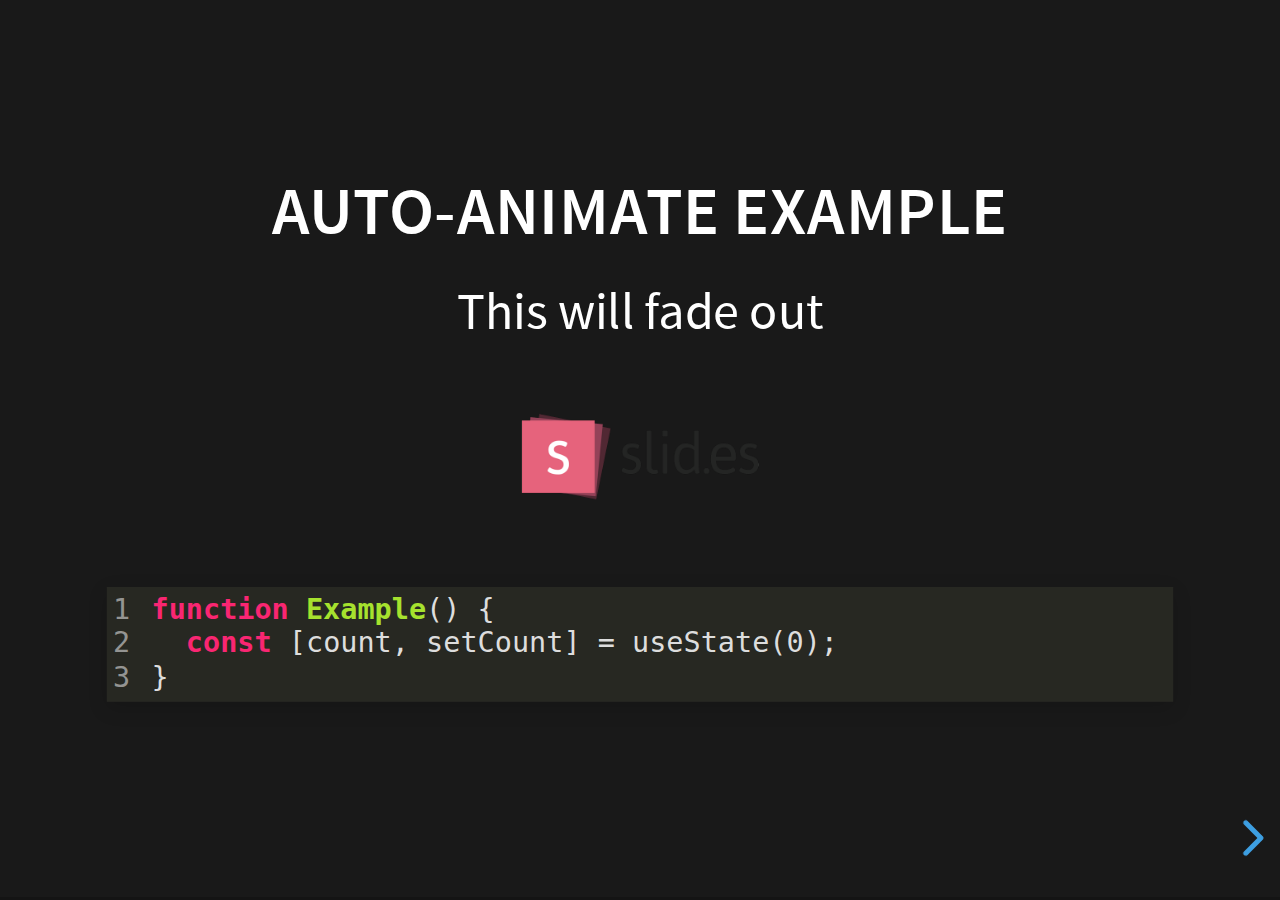
<file: examples/auto-animate.html>
<!doctype html>
<html lang="en">

	<head>
		<meta charset="utf-8">

		<title>reveal.js - Auto Animate</title>

		<meta name="viewport" content="width=device-width, initial-scale=1.0, maximum-scale=1.0, user-scalable=no">

		<link rel="stylesheet" href="../dist/reveal.css">
		<link rel="stylesheet" href="../dist/theme/black.css" id="theme">
		<link rel="stylesheet" href="../plugin/highlight/monokai.css">
	</head>

	<body>

		<div class="reveal">

			<div class="slides">
				<section data-auto-animate data-auto-animate-unmatched="fade">
					<h3>Auto-Animate Example</h3>
					<p>This will fade out</p>
					<img src="assets/image1.png" style="height: 100px;">
					<pre data-id="code"><code data-line-numbers class="hljs" data-trim>
						function Example() {
						  const [count, setCount] = useState(0);
						}
					</code></pre>
				</section>
				<section data-auto-animate data-auto-animate-unmatched="fade">
					<h3>Auto-Animate Example</h3>
					<p style="opacity: 0.2; margin-top: 100px;">This will fade out</p>
					<p>This element is unmatched</p>
					<img src="assets/image1.png" style="height: 150px;">
					<pre data-id="code"><code data-line-numbers class="hljs" data-trim>
						function Example() {
						  New line!
						  const [count, setCount] = useState(0);
						}
					</code></pre>
				</section>

				<section data-auto-animate>
					<p data-id="text-props" style="background: #555; line-height: 1em; letter-spacing: 0em;">Line Height & Letter Spacing</p>
				</section>
				<section data-auto-animate>
					<p data-id="text-props" style="background: #555; line-height: 3em; letter-spacing: 0.2em;">Line Height & Letter Spacing</p>
				</section>

				<section>
					<section data-auto-animate>
						<pre data-id="code"><code data-line-numbers class="hljs" data-trim>
							import React, { useState } from 'react';

							function Example() {
							  const [count, setCount] = useState(0);

							  return (
							    ...
							  );
							}
						</code></pre>
					</section>
					<section data-auto-animate>
						<pre data-id="code"><code data-line-numbers class="hljs" data-trim>
							function Example() {
							  const [count, setCount] = useState(0);

							  return (
							    &lt;div&gt;
							      &lt;p&gt;You clicked {count} times&lt;/p&gt;
							      &lt;button onClick={() =&gt; setCount(count + 1)}&gt;
							        Click me
							      &lt;/button&gt;
							    &lt;/div&gt;
							  );
							}
						</code></pre>
					</section>
					<section data-auto-animate>
						<pre data-id="code"><code data-line-numbers class="hljs" data-trim>
							function Example() {
							  // A comment!
							  const [count, setCount] = useState(0);

							  return (
							    &lt;div&gt;
							      &lt;p&gt;You clicked {count} times&lt;/p&gt;
							      &lt;button onClick={() =&gt; setCount(count + 1)}&gt;
							        Click me
							      &lt;/button&gt;
							    &lt;/div&gt;
							  );
							}
						</code></pre>
					</section>
				</section>

				<section>
					<section data-auto-animate>
						<h3>Swapping list items</h3>
						<ul>
							<li>One</li>
							<li>Two</li>
							<li>Three</li>
						</ul>
					</section>
					<section data-auto-animate>
						<h3>Swapping list items</h3>
						<ul>
							<li>Two</li>
							<li>One</li>
							<li>Three</li>
						</ul>
					</section>
					<section data-auto-animate>
						<h3>Swapping list items</h3>
						<ul>
							<li>Two</li>
							<li>Three</li>
							<li>One</li>
						</ul>
					</section>
				</section>

				<section data-auto-animate style="height: 600px">
					<h3 style="opacity: 0.3; font-size: 18px;">SLIDE 1</h3>
					<h2 data-id="title" style="margin-top: 260px;">Animate Anything</h2>
					<div data-id="1" style="background: white; position: absolute; top: 150px; left: 16%; width: 60px; height: 60px;"></div>
					<div data-id="2" style="background: white; position: absolute; top: 150px; left: 36%; width: 60px; height: 60px;"></div>
					<div data-id="3" style="background: white; position: absolute; top: 150px; left: 56%; width: 60px; height: 60px;"></div>
					<div data-id="4" style="background: white; position: absolute; top: 150px; left: 76%; width: 60px; height: 60px;"></div>
				</section>
				<section data-auto-animate style="height: 600px">
					<h3 style="opacity: 0.3; font-size: 18px;">SLIDE 2</h3>
					<h2 data-id="title" style="margin-top: 500px">With Auto Animate</h2>
					<div data-id="1" style="background: cyan; position: absolute; bottom: 190px; left: 16%; width: 60px; height: 60px;"></div>
					<div data-id="2" style="background: magenta; position: absolute; bottom: 190px; left: 36%; width: 60px; height: 160px;"></div>
					<div data-id="3" style="background: yellow; position: absolute; bottom: 190px; left: 56%; width: 60px; height: 260px;"></div>
					<div data-id="4" style="background: red; position: absolute; bottom: 190px; left: 76%; width: 60px; height: 360px;"></div>
				</section>
				<section data-auto-animate style="height: 600px">
					<h3 style="opacity: 0.3; font-size: 18px;">SLIDE 3</h3>
					<h2 data-id="title" style="margin-top: 500px; opacity: 0;">With Auto Animate</h2>
					<div data-id="1" style="background: cyan; position: absolute; top: 50%; left: 50%; width: 400px; height: 400px; margin: -200px 0 0 -200px; border-radius: 400px;"></div>
					<div data-id="2" style="background: magenta; position: absolute; top: 50%; left: 50%; width: 300px; height: 300px; margin: -150px 0 0 -150px; border-radius: 400px;"></div>
					<div data-id="3" style="background: yellow; position: absolute; top: 50%; left: 50%; width: 200px; height: 200px; margin: -100px 0 0 -100px; border-radius: 400px;"></div>
					<div data-id="4" style="background: red; position: absolute; top: 50%; left: 50%; width: 100px; height: 100px; margin: -50px 0 0 -50px; border-radius: 400px;"></div>
				</section>
				<section data-auto-animate style="height: 600px">
					<h3 style="opacity: 0.3; font-size: 18px;">SLIDE 3</h3>
					<h2 data-id="title" style="margin-top: 500px; opacity: 0;">With Auto Animate</h2>
					<div data-id="1" style="background: red; position: absolute; top: 250px; left: 16%; width: 60px; height: 60px;"></div>
					<div data-id="2" style="background: yellow; position: absolute; top: 250px; left: 36%; width: 60px; height: 60px;"></div>
					<div data-id="3" style="background: magenta; position: absolute; top: 250px; left: 56%; width: 60px; height: 60px;"></div>
					<div data-id="4" style="background: cyan; position: absolute; top: 250px; left: 76%; width: 60px; height: 60px;"></div>
				</section>

				<section data-auto-animate data-auto-animate-id="a">
					<h2>data-auto-animate-id="a"</h2>
					<h3>A1</h3>
				</section>
				<section data-auto-animate data-auto-animate-id="a">
					<h2>data-auto-animate-id="a"</h2>
					<h3>A1</h3>
					<h3>A2</h3>
				</section>
				<section data-auto-animate data-auto-animate-id="b">
					<h2>data-auto-animate-id="b"</h2>
					<h3>B1</h3>
				</section>
				<section data-auto-animate data-auto-animate-id="b">
					<h2>data-auto-animate-id="b"</h2>
					<h3>B1</h3>
					<h3>B2</h3>
				</section>

				<section>
					<section id="stacked-slide-1" data-auto-animate>
						<a href="#/stacked-slide-1">Slide 1</a><br>
						<a href="#/stacked-slide-2">Slide 2</a><br>
						<a href="#/stacked-slide-3">Slide 3</a><br>
						<a href="#/stacked-slide-4">Slide 4</a><br>
						<div data-id="anim" style="background: indigo; padding: 8px; width: 50px; height: 50px; position: absolute; left: 0px;">A</div>
					</section>
					<section id="stacked-slide-2" data-auto-animate>
						<a href="#/stacked-slide-1">Slide 1</a><br>
						<a href="#/stacked-slide-2">Slide 2</a><br>
						<a href="#/stacked-slide-3">Slide 3</a><br>
						<a href="#/stacked-slide-4">Slide 4</a><br>
						<div data-id="anim" style="background: indigo; padding: 8px; width: 50px; height: 50px; position: absolute; left: 25%;">A</div>
					</section>
					<section id="stacked-slide-3" data-auto-animate>
						<a href="#/stacked-slide-1">Slide 1</a><br>
						<a href="#/stacked-slide-2">Slide 2</a><br>
						<a href="#/stacked-slide-3">Slide 3</a><br>
						<a href="#/stacked-slide-4">Slide 4</a><br>
						<div data-id="anim" style="background: indigo; padding: 8px; width: 50px; height: 50px; position: absolute; left: 50%;">A</div>
					</section>
					<section id="stacked-slide-4" data-auto-animate>
						<a href="#/stacked-slide-1">Slide 1</a><br>
						<a href="#/stacked-slide-2">Slide 2</a><br>
						<a href="#/stacked-slide-3">Slide 3</a><br>
						<a href="#/stacked-slide-4">Slide 4</a><br>
						<div data-id="anim" style="background: indigo; padding: 8px; width: 50px; height: 50px; position: absolute; left: 75%;">A</div>
					</section>
				</section>

			</div>

		</div>

		<script src="../dist/reveal.js"></script>
		<script src="../plugin/highlight/highlight.js"></script>
		<script>
			Reveal.initialize({
				center: true,
				hash: true,
				plugins: [ RevealHighlight ]
			});
		</script>

	</body>
</html>
</file>
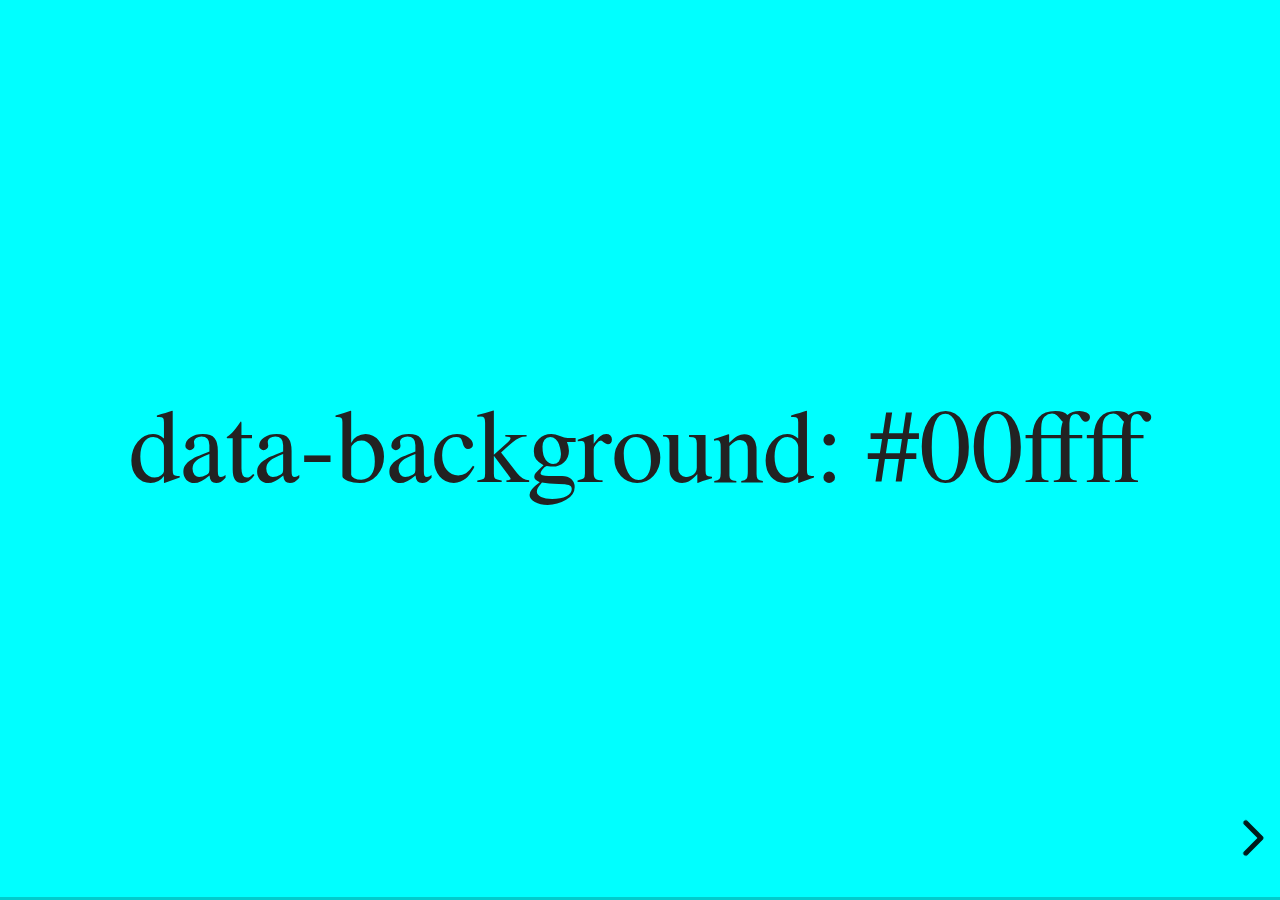
<file: examples/backgrounds.html>
<!doctype html>
<html lang="en">

	<head>
		<meta charset="utf-8">

		<title>reveal.js - Slide Backgrounds</title>

		<meta name="viewport" content="width=device-width, initial-scale=1.0, maximum-scale=1.0, user-scalable=no">

		<link rel="stylesheet" href="../dist/reveal.css">
		<link rel="stylesheet" href="../dist/theme/serif.css" id="theme">
		<style type="text/css" media="screen">
			.slides section.has-dark-background,
			.slides section.has-dark-background h2 {
				color: #fff;
			}
			.slides section.has-light-background,
			.slides section.has-light-background h2 {
				color: #222;
			}
		</style>
	</head>

	<body>

		<div class="reveal">

			<div class="slides">

				<section data-background="#00ffff">
					<h2>data-background: #00ffff</h2>
				</section>

				<section data-background="#bb00bb">
					<h2>data-background: #bb00bb</h2>
				</section>

				<section data-background-color="lightblue">
					<h2>data-background: lightblue</h2>
				</section>

				<section>
					<section data-background="#ff0000">
						<h2>data-background: #ff0000</h2>
					</section>
					<section data-background="rgba(0, 0, 0, 0.2)">
						<h2>data-background: rgba(0, 0, 0, 0.2)</h2>
					</section>
					<section data-background="salmon">
						<h2>data-background: salmon</h2>
					</section>
				</section>

				<section data-background="rgba(0, 100, 100, 0.2)">
					<section>
						<h2>Background applied to stack</h2>
					</section>
					<section>
						<h2>Background applied to stack</h2>
					</section>
					<section data-background="rgb(66, 66, 66)">
						<h2>Background applied to slide inside of stack</h2>
					</section>
				</section>

				<section data-background-transition="slide" data-background="assets/image1.png">
					<h2>Background image</h2>
				</section>

				<section>
					<section data-background-transition="slide" data-background="assets/image1.png">
						<h2>Background image</h2>
					</section>
					<section data-background-transition="slide" data-background="assets/image1.png">
						<h2>Background image</h2>
					</section>
				</section>

				<section data-background="assets/image2.png" data-background-size="100px" data-background-repeat="repeat" data-background-color="#111">
					<h2>Background image</h2>
					<pre>data-background-size="100px" data-background-repeat="repeat" data-background-color="#111"</pre>
				</section>

				<section data-background="#888888">
					<h2>Same background twice (1/2)</h2>
				</section>
				<section data-background="#888888">
					<h2>Same background twice (2/2)</h2>
				</section>

				<section data-background-video="https://s3.amazonaws.com/static.slid.es/site/homepage/v1/homepage-video-editor.mp4,https://s3.amazonaws.com/static.slid.es/site/homepage/v1/homepage-video-editor.webm">
					<h2>Video background</h2>
				</section>

				<section data-background-iframe="https://slides.com/news/make-better-presentations/embed?style=hidden&autoSlide=4000">
					<h2>Iframe background</h2>
				</section>

				<section>
					<section data-background="#417203">
						<h2>Same background twice vertical (1/2)</h2>
					</section>
					<section data-background="#417203">
						<h2>Same background twice vertical (2/2)</h2>
					</section>
				</section>

				<section data-background="#934f4d">
					<h2>Same background from horizontal to vertical (1/3)</h2>
				</section>
				<section>
					<section data-background="#934f4d">
						<h2>Same background from horizontal to vertical (2/3)</h2>
					</section>
					<section data-background="#934f4d">
						<h2>Same background from horizontal to vertical (3/3)</h2>
					</section>
				</section>

			</div>

		</div>

		<script src="../dist/reveal.js"></script>
		<script>

			// Full list of configuration options:
			// https://revealjs.revealjs.com/config/
			Reveal.initialize({
				center: true,

				transition: 'linear',
				// transitionSpeed: 'slow',
				// backgroundTransition: 'slide'
			});

		</script>

	</body>
</html>
</file>
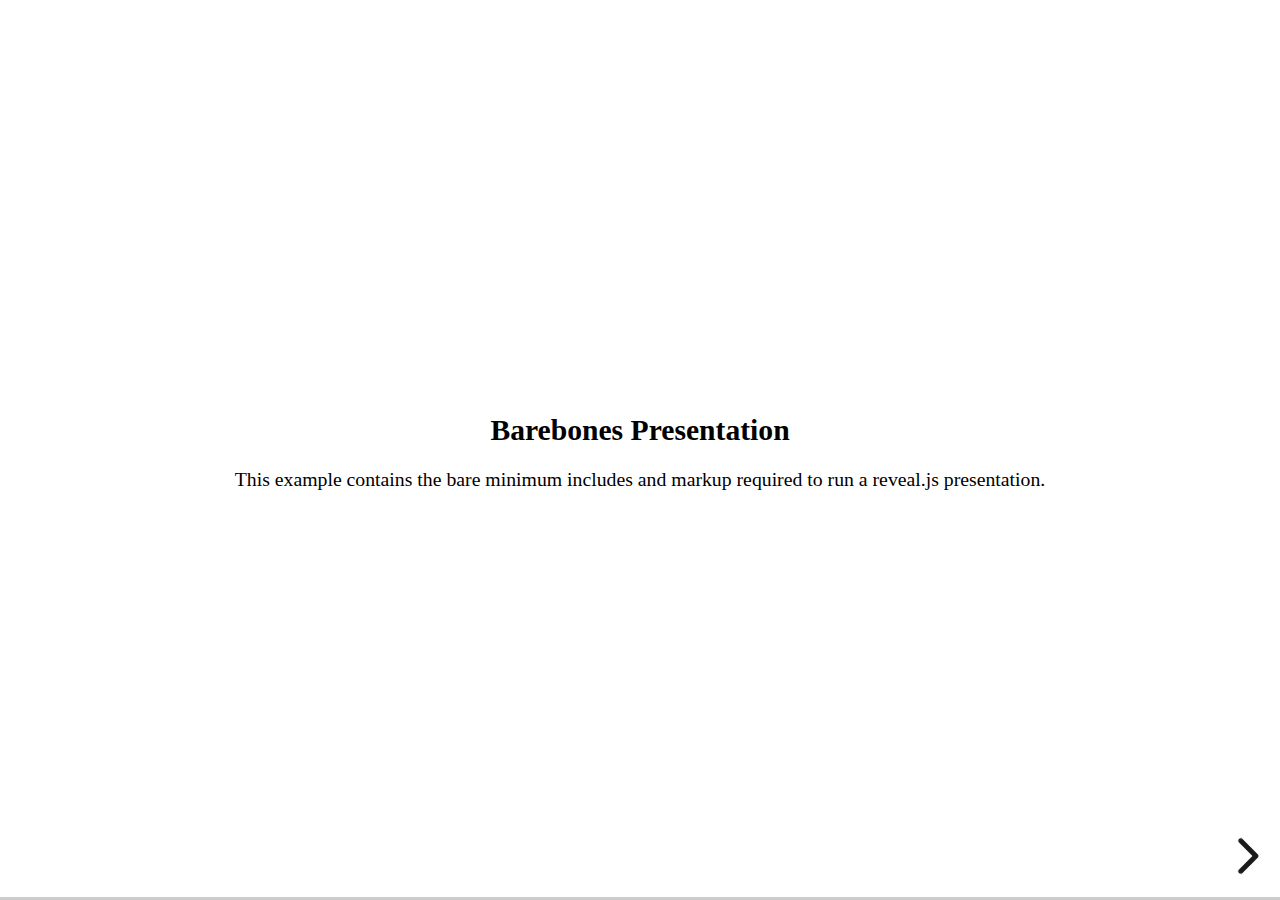
<file: examples/barebones.html>
<!doctype html>
<html lang="en">
	<head>
		<meta charset="utf-8">
		<title>reveal.js - Barebones</title>
		<link rel="stylesheet" href="../dist/reveal.css">
	</head>
	<body>

		<div class="reveal">
			<div class="slides">

				<section>
					<h2>Barebones Presentation</h2>
					<p>This example contains the bare minimum includes and markup required to run a reveal.js presentation.</p>
				</section>

				<section>
					<h2>No Theme</h2>
					<p>There's no theme included, so it will fall back on browser defaults.</p>
				</section>

			</div>
		</div>

		<script src="../dist/reveal.js"></script>
		<script>
			Reveal.initialize();
		</script>

	</body>
</html>
</file>
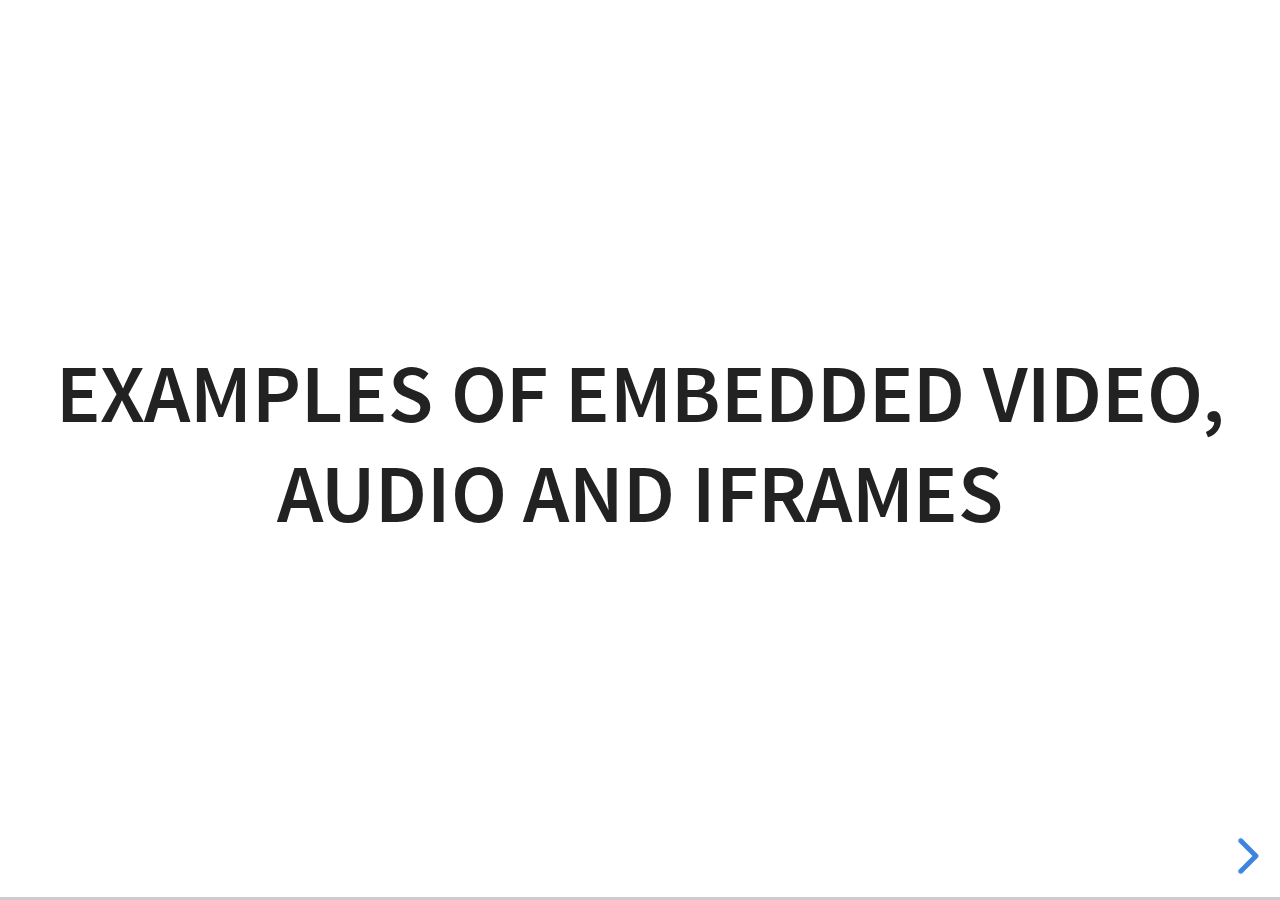
<file: examples/media.html>
<!doctype html>
<html lang="en">

	<head>
		<meta charset="utf-8">

		<title>reveal.js - Video, Audio and Iframes</title>

		<meta name="viewport" content="width=device-width, initial-scale=1.0, maximum-scale=1.0, user-scalable=no">

		<link rel="stylesheet" href="../dist/reveal.css">
		<link rel="stylesheet" href="../dist/theme/white.css" id="theme">
	</head>

	<body>

		<div class="reveal">

			<div class="slides">

				<section>
					<h2>Examples of embedded Video, Audio and Iframes</h2>
				</section>

				<section>
					<h2>Iframe</h2>
					<iframe data-autoplay width="700" height="540" src="https://slides.com/news/auto-animate/embed" frameborder="0"></iframe>
				</section>

				<section data-background-iframe="https://www.youtube.com/embed/h1_nyI3z8gI" data-background-interactive>
					<h2 style="color: #fff;">Iframe Background</h2>
				</section>

				<section>
					<h2>Video</h2>
					<video src="http://clips.vorwaerts-gmbh.de/big_buck_bunny.mp4" data-autoplay></video>
				</section>

				<section data-background-video="http://clips.vorwaerts-gmbh.de/big_buck_bunny.mp4">
					<h2>Background Video</h2>
				</section>

				<section>
					<h2>Auto-playing audio</h2>
					<audio src="assets/beeping.wav" data-autoplay></audio>
				</section>

				<section>
					<h2>Audio inside slide fragments</h2>
					<div class="fragment">
						Beep 1
						<audio src="assets/beeping.wav" data-autoplay></audio>
					</div>
					<div class="fragment">
						Beep 2
						<audio src="assets/beeping.wav" data-autoplay></audio>
					</div>
				</section>

				<section>
					<h2>Audio with controls</h2>
					<audio src="assets/beeping.wav" controls></audio>
				</section>

			</div>

		</div>

		<script src="../dist/reveal.js"></script>
		<script>
			Reveal.initialize({hash: true});
		</script>

	</body>
</html>
</file>
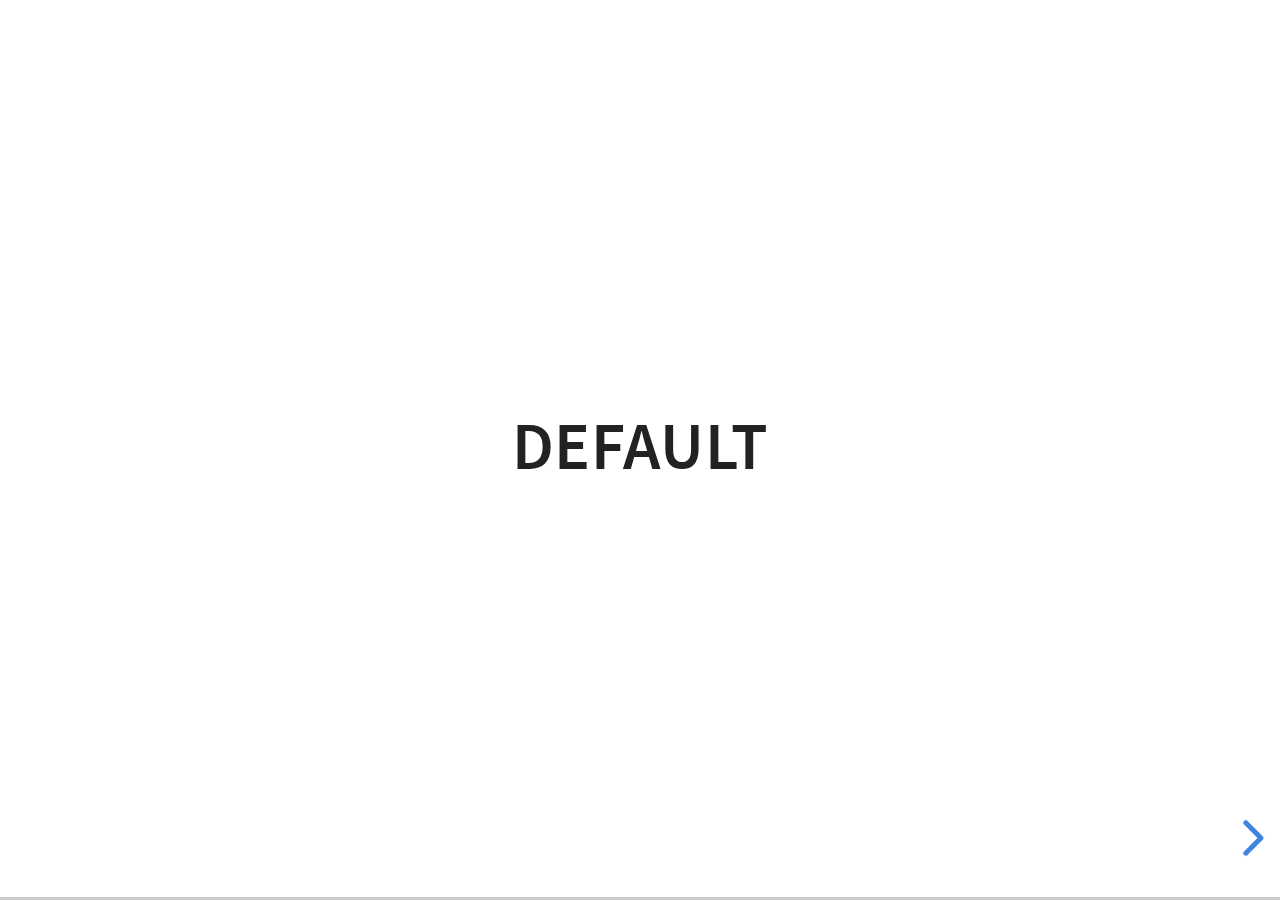
<file: examples/transitions.html>
<!doctype html>
<html lang="en">

	<head>
		<meta charset="utf-8">

		<title>reveal.js - Slide Transitions</title>

		<link rel="stylesheet" href="../dist/reveal.css">
		<link rel="stylesheet" href="../dist/theme/white.css" id="theme">
		<style type="text/css" media="screen">
			.slides section.has-dark-background,
			.slides section.has-dark-background h3 {
				color: #fff;
			}
			.slides section.has-light-background,
			.slides section.has-light-background h3 {
				color: #222;
			}
		</style>
	</head>

	<body>

		<div class="reveal">

			<div class="slides">

				<section>
					<h3>Default</h3>
				</section>

				<section>
					<h3>Default</h3>
				</section>

				<section data-transition="zoom">
					<h3>data-transition: zoom</h3>
				</section>

				<section data-transition="zoom-in fade-out">
					<h3>data-transition: zoom-in fade-out</h3>
				</section>

				<section>
					<h3>Default</h3>
				</section>

				<section data-transition="convex">
					<h3>data-transition: convex</h3>
				</section>

				<section data-transition="convex-in concave-out">
					<h3>data-transition: convex-in concave-out</h3>
				</section>

				<section>
					<section data-transition="zoom">
						<h3>Default</h3>
					</section>
					<section data-transition="concave">
						<h3>data-transition: concave</h3>
					</section>
					<section data-transition="convex-in fade-out">
						<h3>data-transition: convex-in fade-out</h3>
					</section>
					<section>
						<h3>Default</h3>
					</section>
				</section>

				<section data-transition="none">
					<h3>data-transition: none</h3>
				</section>

				<section>
					<h3>Default</h3>
				</section>

			</div>

		</div>

		<script src="../dist/reveal.js"></script>
		<script>
			Reveal.initialize({
				center: true,
				history: true,

				// transition: 'slide',
				// transitionSpeed: 'slow',
				// backgroundTransition: 'slide'
			});
		</script>

	</body>
</html>
</file>
<file: dist/reveal.css>
/*!
* reveal.js 4.4.0
* https://revealjs.com
* MIT licensed
*
* Copyright (C) 2011-2023 Hakim El Hattab, https://hakim.se
*/
.reveal .r-stretch,.reveal .stretch{max-width:none;max-height:none}.reveal pre.r-stretch code,.reveal pre.stretch code{height:100%;max-height:100%;box-sizing:border-box}.reveal .r-fit-text{display:inline-block;white-space:nowrap}.reveal .r-stack{display:grid}.reveal .r-stack>*{grid-area:1/1;margin:auto}.reveal .r-hstack,.reveal .r-vstack{display:flex}.reveal .r-hstack img,.reveal .r-hstack video,.reveal .r-vstack img,.reveal .r-vstack video{min-width:0;min-height:0;object-fit:contain}.reveal .r-vstack{flex-direction:column;align-items:center;justify-content:center}.reveal .r-hstack{flex-direction:row;align-items:center;justify-content:center}.reveal .items-stretch{align-items:stretch}.reveal .items-start{align-items:flex-start}.reveal .items-center{align-items:center}.reveal .items-end{align-items:flex-end}.reveal .justify-between{justify-content:space-between}.reveal .justify-around{justify-content:space-around}.reveal .justify-start{justify-content:flex-start}.reveal .justify-center{justify-content:center}.reveal .justify-end{justify-content:flex-end}html.reveal-full-page{width:100%;height:100%;height:100vh;height:calc(var(--vh,1vh) * 100);overflow:hidden}.reveal-viewport{height:100%;overflow:hidden;position:relative;line-height:1;margin:0;background-color:#fff;color:#000}.reveal-viewport:fullscreen{top:0!important;left:0!important;width:100%!important;height:100%!important;transform:none!important}.reveal .slides section .fragment{opacity:0;visibility:hidden;transition:all .2s ease;will-change:opacity}.reveal .slides section .fragment.visible{opacity:1;visibility:inherit}.reveal .slides section .fragment.disabled{transition:none}.reveal .slides section .fragment.grow{opacity:1;visibility:inherit}.reveal .slides section .fragment.grow.visible{transform:scale(1.3)}.reveal .slides section .fragment.shrink{opacity:1;visibility:inherit}.reveal .slides section .fragment.shrink.visible{transform:scale(.7)}.reveal .slides section .fragment.zoom-in{transform:scale(.1)}.reveal .slides section .fragment.zoom-in.visible{transform:none}.reveal .slides section .fragment.fade-out{opacity:1;visibility:inherit}.reveal .slides section .fragment.fade-out.visible{opacity:0;visibility:hidden}.reveal .slides section .fragment.semi-fade-out{opacity:1;visibility:inherit}.reveal .slides section .fragment.semi-fade-out.visible{opacity:.5;visibility:inherit}.reveal .slides section .fragment.strike{opacity:1;visibility:inherit}.reveal .slides section .fragment.strike.visible{text-decoration:line-through}.reveal .slides section .fragment.fade-up{transform:translate(0,40px)}.reveal .slides section .fragment.fade-up.visible{transform:translate(0,0)}.reveal .slides section .fragment.fade-down{transform:translate(0,-40px)}.reveal .slides section .fragment.fade-down.visible{transform:translate(0,0)}.reveal .slides section .fragment.fade-right{transform:translate(-40px,0)}.reveal .slides section .fragment.fade-right.visible{transform:translate(0,0)}.reveal .slides section .fragment.fade-left{transform:translate(40px,0)}.reveal .slides section .fragment.fade-left.visible{transform:translate(0,0)}.reveal .slides section .fragment.current-visible,.reveal .slides section .fragment.fade-in-then-out{opacity:0;visibility:hidden}.reveal .slides section .fragment.current-visible.current-fragment,.reveal .slides section .fragment.fade-in-then-out.current-fragment{opacity:1;visibility:inherit}.reveal .slides section .fragment.fade-in-then-semi-out{opacity:0;visibility:hidden}.reveal .slides section .fragment.fade-in-then-semi-out.visible{opacity:.5;visibility:inherit}.reveal .slides section .fragment.fade-in-then-semi-out.current-fragment{opacity:1;visibility:inherit}.reveal .slides section .fragment.highlight-blue,.reveal .slides section .fragment.highlight-current-blue,.reveal .slides section .fragment.highlight-current-green,.reveal .slides section .fragment.highlight-current-red,.reveal .slides section .fragment.highlight-green,.reveal .slides section .fragment.highlight-red{opacity:1;visibility:inherit}.reveal .slides section .fragment.highlight-red.visible{color:#ff2c2d}.reveal .slides section .fragment.highlight-green.visible{color:#17ff2e}.reveal .slides section .fragment.highlight-blue.visible{color:#1b91ff}.reveal .slides section .fragment.highlight-current-red.current-fragment{color:#ff2c2d}.reveal .slides section .fragment.highlight-current-green.current-fragment{color:#17ff2e}.reveal .slides section .fragment.highlight-current-blue.current-fragment{color:#1b91ff}.reveal:after{content:"";font-style:italic}.reveal iframe{z-index:1}.reveal a{position:relative}@keyframes bounce-right{0%,10%,25%,40%,50%{transform:translateX(0)}20%{transform:translateX(10px)}30%{transform:translateX(-5px)}}@keyframes bounce-left{0%,10%,25%,40%,50%{transform:translateX(0)}20%{transform:translateX(-10px)}30%{transform:translateX(5px)}}@keyframes bounce-down{0%,10%,25%,40%,50%{transform:translateY(0)}20%{transform:translateY(10px)}30%{transform:translateY(-5px)}}.reveal .controls{display:none;position:absolute;top:auto;bottom:12px;right:12px;left:auto;z-index:11;color:#000;pointer-events:none;font-size:10px}.reveal .controls button{position:absolute;padding:0;background-color:transparent;border:0;outline:0;cursor:pointer;color:currentColor;transform:scale(.9999);transition:color .2s ease,opacity .2s ease,transform .2s ease;z-index:2;pointer-events:auto;font-size:inherit;visibility:hidden;opacity:0;-webkit-appearance:none;-webkit-tap-highlight-color:transparent}.reveal .controls .controls-arrow:after,.reveal .controls .controls-arrow:before{content:"";position:absolute;top:0;left:0;width:2.6em;height:.5em;border-radius:.25em;background-color:currentColor;transition:all .15s ease,background-color .8s ease;transform-origin:.2em 50%;will-change:transform}.reveal .controls .controls-arrow{position:relative;width:3.6em;height:3.6em}.reveal .controls .controls-arrow:before{transform:translateX(.5em) translateY(1.55em) rotate(45deg)}.reveal .controls .controls-arrow:after{transform:translateX(.5em) translateY(1.55em) rotate(-45deg)}.reveal .controls .controls-arrow:hover:before{transform:translateX(.5em) translateY(1.55em) rotate(40deg)}.reveal .controls .controls-arrow:hover:after{transform:translateX(.5em) translateY(1.55em) rotate(-40deg)}.reveal .controls .controls-arrow:active:before{transform:translateX(.5em) translateY(1.55em) rotate(36deg)}.reveal .controls .controls-arrow:active:after{transform:translateX(.5em) translateY(1.55em) rotate(-36deg)}.reveal .controls .navigate-left{right:6.4em;bottom:3.2em;transform:translateX(-10px)}.reveal .controls .navigate-left.highlight{animation:bounce-left 2s 50 both ease-out}.reveal .controls .navigate-right{right:0;bottom:3.2em;transform:translateX(10px)}.reveal .controls .navigate-right .controls-arrow{transform:rotate(180deg)}.reveal .controls .navigate-right.highlight{animation:bounce-right 2s 50 both ease-out}.reveal .controls .navigate-up{right:3.2em;bottom:6.4em;transform:translateY(-10px)}.reveal .controls .navigate-up .controls-arrow{transform:rotate(90deg)}.reveal .controls .navigate-down{right:3.2em;bottom:-1.4em;padding-bottom:1.4em;transform:translateY(10px)}.reveal .controls .navigate-down .controls-arrow{transform:rotate(-90deg)}.reveal .controls .navigate-down.highlight{animation:bounce-down 2s 50 both ease-out}.reveal .controls[data-controls-back-arrows=faded] .navigate-up.enabled{opacity:.3}.reveal .controls[data-controls-back-arrows=faded] .navigate-up.enabled:hover{opacity:1}.reveal .controls[data-controls-back-arrows=hidden] .navigate-up.enabled{opacity:0;visibility:hidden}.reveal .controls .enabled{visibility:visible;opacity:.9;cursor:pointer;transform:none}.reveal .controls .enabled.fragmented{opacity:.5}.reveal .controls .enabled.fragmented:hover,.reveal .controls .enabled:hover{opacity:1}.reveal:not(.rtl) .controls[data-controls-back-arrows=faded] .navigate-left.enabled{opacity:.3}.reveal:not(.rtl) .controls[data-controls-back-arrows=faded] .navigate-left.enabled:hover{opacity:1}.reveal:not(.rtl) .controls[data-controls-back-arrows=hidden] .navigate-left.enabled{opacity:0;visibility:hidden}.reveal.rtl .controls[data-controls-back-arrows=faded] .navigate-right.enabled{opacity:.3}.reveal.rtl .controls[data-controls-back-arrows=faded] .navigate-right.enabled:hover{opacity:1}.reveal.rtl .controls[data-controls-back-arrows=hidden] .navigate-right.enabled{opacity:0;visibility:hidden}.reveal[data-navigation-mode=linear].has-horizontal-slides .navigate-down,.reveal[data-navigation-mode=linear].has-horizontal-slides .navigate-up{display:none}.reveal:not(.has-vertical-slides) .controls .navigate-left,.reveal[data-navigation-mode=linear].has-horizontal-slides .navigate-left{bottom:1.4em;right:5.5em}.reveal:not(.has-vertical-slides) .controls .navigate-right,.reveal[data-navigation-mode=linear].has-horizontal-slides .navigate-right{bottom:1.4em;right:.5em}.reveal:not(.has-horizontal-slides) .controls .navigate-up{right:1.4em;bottom:5em}.reveal:not(.has-horizontal-slides) .controls .navigate-down{right:1.4em;bottom:.5em}.reveal.has-dark-background .controls{color:#fff}.reveal.has-light-background .controls{color:#000}.reveal.no-hover .controls .controls-arrow:active:before,.reveal.no-hover .controls .controls-arrow:hover:before{transform:translateX(.5em) translateY(1.55em) rotate(45deg)}.reveal.no-hover .controls .controls-arrow:active:after,.reveal.no-hover .controls .controls-arrow:hover:after{transform:translateX(.5em) translateY(1.55em) rotate(-45deg)}@media screen and (min-width:500px){.reveal .controls[data-controls-layout=edges]{top:0;right:0;bottom:0;left:0}.reveal .controls[data-controls-layout=edges] .navigate-down,.reveal .controls[data-controls-layout=edges] .navigate-left,.reveal .controls[data-controls-layout=edges] .navigate-right,.reveal .controls[data-controls-layout=edges] .navigate-up{bottom:auto;right:auto}.reveal .controls[data-controls-layout=edges] .navigate-left{top:50%;left:.8em;margin-top:-1.8em}.reveal .controls[data-controls-layout=edges] .navigate-right{top:50%;right:.8em;margin-top:-1.8em}.reveal .controls[data-controls-layout=edges] .navigate-up{top:.8em;left:50%;margin-left:-1.8em}.reveal .controls[data-controls-layout=edges] .navigate-down{bottom:-.3em;left:50%;margin-left:-1.8em}}.reveal .progress{position:absolute;display:none;height:3px;width:100%;bottom:0;left:0;z-index:10;background-color:rgba(0,0,0,.2);color:#fff}.reveal .progress:after{content:"";display:block;position:absolute;height:10px;width:100%;top:-10px}.reveal .progress span{display:block;height:100%;width:100%;background-color:currentColor;transition:transform .8s cubic-bezier(.26,.86,.44,.985);transform-origin:0 0;transform:scaleX(0)}.reveal .slide-number{position:absolute;display:block;right:8px;bottom:8px;z-index:31;font-family:Helvetica,sans-serif;font-size:12px;line-height:1;color:#fff;background-color:rgba(0,0,0,.4);padding:5px}.reveal .slide-number a{color:currentColor}.reveal .slide-number-delimiter{margin:0 3px}.reveal{position:relative;width:100%;height:100%;overflow:hidden;touch-action:pinch-zoom}.reveal.embedded{touch-action:pan-y}.reveal .slides{position:absolute;width:100%;height:100%;top:0;right:0;bottom:0;left:0;margin:auto;pointer-events:none;overflow:visible;z-index:1;text-align:center;perspective:600px;perspective-origin:50% 40%}.reveal .slides>section{perspective:600px}.reveal .slides>section,.reveal .slides>section>section{display:none;position:absolute;width:100%;pointer-events:auto;z-index:10;transform-style:flat;transition:transform-origin .8s cubic-bezier(.26,.86,.44,.985),transform .8s cubic-bezier(.26,.86,.44,.985),visibility .8s cubic-bezier(.26,.86,.44,.985),opacity .8s cubic-bezier(.26,.86,.44,.985)}.reveal[data-transition-speed=fast] .slides section{transition-duration:.4s}.reveal[data-transition-speed=slow] .slides section{transition-duration:1.2s}.reveal .slides section[data-transition-speed=fast]{transition-duration:.4s}.reveal .slides section[data-transition-speed=slow]{transition-duration:1.2s}.reveal .slides>section.stack{padding-top:0;padding-bottom:0;pointer-events:none;height:100%}.reveal .slides>section.present,.reveal .slides>section>section.present{display:block;z-index:11;opacity:1}.reveal .slides>section:empty,.reveal .slides>section>section:empty,.reveal .slides>section>section[data-background-interactive],.reveal .slides>section[data-background-interactive]{pointer-events:none}.reveal.center,.reveal.center .slides,.reveal.center .slides section{min-height:0!important}.reveal .slides>section:not(.present),.reveal .slides>section>section:not(.present){pointer-events:none}.reveal.overview .slides>section,.reveal.overview .slides>section>section{pointer-events:auto}.reveal .slides>section.future,.reveal .slides>section.future>section,.reveal .slides>section.past,.reveal .slides>section.past>section,.reveal .slides>section>section.future,.reveal .slides>section>section.past{opacity:0}.reveal .slides>section[data-transition=slide].past,.reveal .slides>section[data-transition~=slide-out].past,.reveal.slide .slides>section:not([data-transition]).past{transform:translate(-150%,0)}.reveal .slides>section[data-transition=slide].future,.reveal .slides>section[data-transition~=slide-in].future,.reveal.slide .slides>section:not([data-transition]).future{transform:translate(150%,0)}.reveal .slides>section>section[data-transition=slide].past,.reveal .slides>section>section[data-transition~=slide-out].past,.reveal.slide .slides>section>section:not([data-transition]).past{transform:translate(0,-150%)}.reveal .slides>section>section[data-transition=slide].future,.reveal .slides>section>section[data-transition~=slide-in].future,.reveal.slide .slides>section>section:not([data-transition]).future{transform:translate(0,150%)}.reveal .slides>section[data-transition=linear].past,.reveal .slides>section[data-transition~=linear-out].past,.reveal.linear .slides>section:not([data-transition]).past{transform:translate(-150%,0)}.reveal .slides>section[data-transition=linear].future,.reveal .slides>section[data-transition~=linear-in].future,.reveal.linear .slides>section:not([data-transition]).future{transform:translate(150%,0)}.reveal .slides>section>section[data-transition=linear].past,.reveal .slides>section>section[data-transition~=linear-out].past,.reveal.linear .slides>section>section:not([data-transition]).past{transform:translate(0,-150%)}.reveal .slides>section>section[data-transition=linear].future,.reveal .slides>section>section[data-transition~=linear-in].future,.reveal.linear .slides>section>section:not([data-transition]).future{transform:translate(0,150%)}.reveal .slides section[data-transition=default].stack,.reveal.default .slides section.stack{transform-style:preserve-3d}.reveal .slides>section[data-transition=default].past,.reveal .slides>section[data-transition~=default-out].past,.reveal.default .slides>section:not([data-transition]).past{transform:translate3d(-100%,0,0) rotateY(-90deg) translate3d(-100%,0,0)}.reveal .slides>section[data-transition=default].future,.reveal .slides>section[data-transition~=default-in].future,.reveal.default .slides>section:not([data-transition]).future{transform:translate3d(100%,0,0) rotateY(90deg) translate3d(100%,0,0)}.reveal .slides>section>section[data-transition=default].past,.reveal .slides>section>section[data-transition~=default-out].past,.reveal.default .slides>section>section:not([data-transition]).past{transform:translate3d(0,-300px,0) rotateX(70deg) translate3d(0,-300px,0)}.reveal .slides>section>section[data-transition=default].future,.reveal .slides>section>section[data-transition~=default-in].future,.reveal.default .slides>section>section:not([data-transition]).future{transform:translate3d(0,300px,0) rotateX(-70deg) translate3d(0,300px,0)}.reveal .slides section[data-transition=convex].stack,.reveal.convex .slides section.stack{transform-style:preserve-3d}.reveal .slides>section[data-transition=convex].past,.reveal .slides>section[data-transition~=convex-out].past,.reveal.convex .slides>section:not([data-transition]).past{transform:translate3d(-100%,0,0) rotateY(-90deg) translate3d(-100%,0,0)}.reveal .slides>section[data-transition=convex].future,.reveal .slides>section[data-transition~=convex-in].future,.reveal.convex .slides>section:not([data-transition]).future{transform:translate3d(100%,0,0) rotateY(90deg) translate3d(100%,0,0)}.reveal .slides>section>section[data-transition=convex].past,.reveal .slides>section>section[data-transition~=convex-out].past,.reveal.convex .slides>section>section:not([data-transition]).past{transform:translate3d(0,-300px,0) rotateX(70deg) translate3d(0,-300px,0)}.reveal .slides>section>section[data-transition=convex].future,.reveal .slides>section>section[data-transition~=convex-in].future,.reveal.convex .slides>section>section:not([data-transition]).future{transform:translate3d(0,300px,0) rotateX(-70deg) translate3d(0,300px,0)}.reveal .slides section[data-transition=concave].stack,.reveal.concave .slides section.stack{transform-style:preserve-3d}.reveal .slides>section[data-transition=concave].past,.reveal .slides>section[data-transition~=concave-out].past,.reveal.concave .slides>section:not([data-transition]).past{transform:translate3d(-100%,0,0) rotateY(90deg) translate3d(-100%,0,0)}.reveal .slides>section[data-transition=concave].future,.reveal .slides>section[data-transition~=concave-in].future,.reveal.concave .slides>section:not([data-transition]).future{transform:translate3d(100%,0,0) rotateY(-90deg) translate3d(100%,0,0)}.reveal .slides>section>section[data-transition=concave].past,.reveal .slides>section>section[data-transition~=concave-out].past,.reveal.concave .slides>section>section:not([data-transition]).past{transform:translate3d(0,-80%,0) rotateX(-70deg) translate3d(0,-80%,0)}.reveal .slides>section>section[data-transition=concave].future,.reveal .slides>section>section[data-transition~=concave-in].future,.reveal.concave .slides>section>section:not([data-transition]).future{transform:translate3d(0,80%,0) rotateX(70deg) translate3d(0,80%,0)}.reveal .slides section[data-transition=zoom],.reveal.zoom .slides section:not([data-transition]){transition-timing-function:ease}.reveal .slides>section[data-transition=zoom].past,.reveal .slides>section[data-transition~=zoom-out].past,.reveal.zoom .slides>section:not([data-transition]).past{visibility:hidden;transform:scale(16)}.reveal .slides>section[data-transition=zoom].future,.reveal .slides>section[data-transition~=zoom-in].future,.reveal.zoom .slides>section:not([data-transition]).future{visibility:hidden;transform:scale(.2)}.reveal .slides>section>section[data-transition=zoom].past,.reveal .slides>section>section[data-transition~=zoom-out].past,.reveal.zoom .slides>section>section:not([data-transition]).past{transform:scale(16)}.reveal .slides>section>section[data-transition=zoom].future,.reveal .slides>section>section[data-transition~=zoom-in].future,.reveal.zoom .slides>section>section:not([data-transition]).future{transform:scale(.2)}.reveal.cube .slides{perspective:1300px}.reveal.cube .slides section{padding:30px;min-height:700px;backface-visibility:hidden;box-sizing:border-box;transform-style:preserve-3d}.reveal.center.cube .slides section{min-height:0}.reveal.cube .slides section:not(.stack):before{content:"";position:absolute;display:block;width:100%;height:100%;left:0;top:0;background:rgba(0,0,0,.1);border-radius:4px;transform:translateZ(-20px)}.reveal.cube .slides section:not(.stack):after{content:"";position:absolute;display:block;width:90%;height:30px;left:5%;bottom:0;background:0 0;z-index:1;border-radius:4px;box-shadow:0 95px 25px rgba(0,0,0,.2);transform:translateZ(-90px) rotateX(65deg)}.reveal.cube .slides>section.stack{padding:0;background:0 0}.reveal.cube .slides>section.past{transform-origin:100% 0;transform:translate3d(-100%,0,0) rotateY(-90deg)}.reveal.cube .slides>section.future{transform-origin:0 0;transform:translate3d(100%,0,0) rotateY(90deg)}.reveal.cube .slides>section>section.past{transform-origin:0 100%;transform:translate3d(0,-100%,0) rotateX(90deg)}.reveal.cube .slides>section>section.future{transform-origin:0 0;transform:translate3d(0,100%,0) rotateX(-90deg)}.reveal.page .slides{perspective-origin:0 50%;perspective:3000px}.reveal.page .slides section{padding:30px;min-height:700px;box-sizing:border-box;transform-style:preserve-3d}.reveal.page .slides section.past{z-index:12}.reveal.page .slides section:not(.stack):before{content:"";position:absolute;display:block;width:100%;height:100%;left:0;top:0;background:rgba(0,0,0,.1);transform:translateZ(-20px)}.reveal.page .slides section:not(.stack):after{content:"";position:absolute;display:block;width:90%;height:30px;left:5%;bottom:0;background:0 0;z-index:1;border-radius:4px;box-shadow:0 95px 25px rgba(0,0,0,.2);-webkit-transform:translateZ(-90px) rotateX(65deg)}.reveal.page .slides>section.stack{padding:0;background:0 0}.reveal.page .slides>section.past{transform-origin:0 0;transform:translate3d(-40%,0,0) rotateY(-80deg)}.reveal.page .slides>section.future{transform-origin:100% 0;transform:translate3d(0,0,0)}.reveal.page .slides>section>section.past{transform-origin:0 0;transform:translate3d(0,-40%,0) rotateX(80deg)}.reveal.page .slides>section>section.future{transform-origin:0 100%;transform:translate3d(0,0,0)}.reveal .slides section[data-transition=fade],.reveal.fade .slides section:not([data-transition]),.reveal.fade .slides>section>section:not([data-transition]){transform:none;transition:opacity .5s}.reveal.fade.overview .slides section,.reveal.fade.overview .slides>section>section{transition:none}.reveal .slides section[data-transition=none],.reveal.none .slides section:not([data-transition]){transform:none;transition:none}.reveal .pause-overlay{position:absolute;top:0;left:0;width:100%;height:100%;background:#000;visibility:hidden;opacity:0;z-index:100;transition:all 1s ease}.reveal .pause-overlay .resume-button{position:absolute;bottom:20px;right:20px;color:#ccc;border-radius:2px;padding:6px 14px;border:2px solid #ccc;font-size:16px;background:0 0;cursor:pointer}.reveal .pause-overlay .resume-button:hover{color:#fff;border-color:#fff}.reveal.paused .pause-overlay{visibility:visible;opacity:1}.reveal .no-transition,.reveal .no-transition *,.reveal .slides.disable-slide-transitions section{transition:none!important}.reveal .slides.disable-slide-transitions section{transform:none!important}.reveal .backgrounds{position:absolute;width:100%;height:100%;top:0;left:0;perspective:600px}.reveal .slide-background{display:none;position:absolute;width:100%;height:100%;opacity:0;visibility:hidden;overflow:hidden;background-color:rgba(0,0,0,0);transition:all .8s cubic-bezier(.26,.86,.44,.985)}.reveal .slide-background-content{position:absolute;width:100%;height:100%;background-position:50% 50%;background-repeat:no-repeat;background-size:cover}.reveal .slide-background.stack{display:block}.reveal .slide-background.present{opacity:1;visibility:visible;z-index:2}.print-pdf .reveal .slide-background{opacity:1!important;visibility:visible!important}.reveal .slide-background video{position:absolute;width:100%;height:100%;max-width:none;max-height:none;top:0;left:0;object-fit:cover}.reveal .slide-background[data-background-size=contain] video{object-fit:contain}.reveal>.backgrounds .slide-background[data-background-transition=none],.reveal[data-background-transition=none]>.backgrounds .slide-background:not([data-background-transition]){transition:none}.reveal>.backgrounds .slide-background[data-background-transition=slide],.reveal[data-background-transition=slide]>.backgrounds .slide-background:not([data-background-transition]){opacity:1}.reveal>.backgrounds .slide-background.past[data-background-transition=slide],.reveal[data-background-transition=slide]>.backgrounds .slide-background.past:not([data-background-transition]){transform:translate(-100%,0)}.reveal>.backgrounds .slide-background.future[data-background-transition=slide],.reveal[data-background-transition=slide]>.backgrounds .slide-background.future:not([data-background-transition]){transform:translate(100%,0)}.reveal>.backgrounds .slide-background>.slide-background.past[data-background-transition=slide],.reveal[data-background-transition=slide]>.backgrounds .slide-background>.slide-background.past:not([data-background-transition]){transform:translate(0,-100%)}.reveal>.backgrounds .slide-background>.slide-background.future[data-background-transition=slide],.reveal[data-background-transition=slide]>.backgrounds .slide-background>.slide-background.future:not([data-background-transition]){transform:translate(0,100%)}.reveal>.backgrounds .slide-background.past[data-background-transition=convex],.reveal[data-background-transition=convex]>.backgrounds .slide-background.past:not([data-background-transition]){opacity:0;transform:translate3d(-100%,0,0) rotateY(-90deg) translate3d(-100%,0,0)}.reveal>.backgrounds .slide-background.future[data-background-transition=convex],.reveal[data-background-transition=convex]>.backgrounds .slide-background.future:not([data-background-transition]){opacity:0;transform:translate3d(100%,0,0) rotateY(90deg) translate3d(100%,0,0)}.reveal>.backgrounds .slide-background>.slide-background.past[data-background-transition=convex],.reveal[data-background-transition=convex]>.backgrounds .slide-background>.slide-background.past:not([data-background-transition]){opacity:0;transform:translate3d(0,-100%,0) rotateX(90deg) translate3d(0,-100%,0)}.reveal>.backgrounds .slide-background>.slide-background.future[data-background-transition=convex],.reveal[data-background-transition=convex]>.backgrounds .slide-background>.slide-background.future:not([data-background-transition]){opacity:0;transform:translate3d(0,100%,0) rotateX(-90deg) translate3d(0,100%,0)}.reveal>.backgrounds .slide-background.past[data-background-transition=concave],.reveal[data-background-transition=concave]>.backgrounds .slide-background.past:not([data-background-transition]){opacity:0;transform:translate3d(-100%,0,0) rotateY(90deg) translate3d(-100%,0,0)}.reveal>.backgrounds .slide-background.future[data-background-transition=concave],.reveal[data-background-transition=concave]>.backgrounds .slide-background.future:not([data-background-transition]){opacity:0;transform:translate3d(100%,0,0) rotateY(-90deg) translate3d(100%,0,0)}.reveal>.backgrounds .slide-background>.slide-background.past[data-background-transition=concave],.reveal[data-background-transition=concave]>.backgrounds .slide-background>.slide-background.past:not([data-background-transition]){opacity:0;transform:translate3d(0,-100%,0) rotateX(-90deg) translate3d(0,-100%,0)}.reveal>.backgrounds .slide-background>.slide-background.future[data-background-transition=concave],.reveal[data-background-transition=concave]>.backgrounds .slide-background>.slide-background.future:not([data-background-transition]){opacity:0;transform:translate3d(0,100%,0) rotateX(90deg) translate3d(0,100%,0)}.reveal>.backgrounds .slide-background[data-background-transition=zoom],.reveal[data-background-transition=zoom]>.backgrounds .slide-background:not([data-background-transition]){transition-timing-function:ease}.reveal>.backgrounds .slide-background.past[data-background-transition=zoom],.reveal[data-background-transition=zoom]>.backgrounds .slide-background.past:not([data-background-transition]){opacity:0;visibility:hidden;transform:scale(16)}.reveal>.backgrounds .slide-background.future[data-background-transition=zoom],.reveal[data-background-transition=zoom]>.backgrounds .slide-background.future:not([data-background-transition]){opacity:0;visibility:hidden;transform:scale(.2)}.reveal>.backgrounds .slide-background>.slide-background.past[data-background-transition=zoom],.reveal[data-background-transition=zoom]>.backgrounds .slide-background>.slide-background.past:not([data-background-transition]){opacity:0;visibility:hidden;transform:scale(16)}.reveal>.backgrounds .slide-background>.slide-background.future[data-background-transition=zoom],.reveal[data-background-transition=zoom]>.backgrounds .slide-background>.slide-background.future:not([data-background-transition]){opacity:0;visibility:hidden;transform:scale(.2)}.reveal[data-transition-speed=fast]>.backgrounds .slide-background{transition-duration:.4s}.reveal[data-transition-speed=slow]>.backgrounds .slide-background{transition-duration:1.2s}.reveal [data-auto-animate-target^=unmatched]{will-change:opacity}.reveal section[data-auto-animate]:not(.stack):not([data-auto-animate=running]) [data-auto-animate-target^=unmatched]{opacity:0}.reveal.overview{perspective-origin:50% 50%;perspective:700px}.reveal.overview .slides{-moz-transform-style:preserve-3d}.reveal.overview .slides section{height:100%;top:0!important;opacity:1!important;overflow:hidden;visibility:visible!important;cursor:pointer;box-sizing:border-box}.reveal.overview .slides section.present,.reveal.overview .slides section:hover{outline:10px solid rgba(150,150,150,.4);outline-offset:10px}.reveal.overview .slides section .fragment{opacity:1;transition:none}.reveal.overview .slides section:after,.reveal.overview .slides section:before{display:none!important}.reveal.overview .slides>section.stack{padding:0;top:0!important;background:0 0;outline:0;overflow:visible}.reveal.overview .backgrounds{perspective:inherit;-moz-transform-style:preserve-3d}.reveal.overview .backgrounds .slide-background{opacity:1;visibility:visible;outline:10px solid rgba(150,150,150,.1);outline-offset:10px}.reveal.overview .backgrounds .slide-background.stack{overflow:visible}.reveal.overview .slides section,.reveal.overview-deactivating .slides section{transition:none}.reveal.overview .backgrounds .slide-background,.reveal.overview-deactivating .backgrounds .slide-background{transition:none}.reveal.rtl .slides,.reveal.rtl .slides h1,.reveal.rtl .slides h2,.reveal.rtl .slides h3,.reveal.rtl .slides h4,.reveal.rtl .slides h5,.reveal.rtl .slides h6{direction:rtl;font-family:sans-serif}.reveal.rtl code,.reveal.rtl pre{direction:ltr}.reveal.rtl ol,.reveal.rtl ul{text-align:right}.reveal.rtl .progress span{transform-origin:100% 0}.reveal.has-parallax-background .backgrounds{transition:all .8s ease}.reveal.has-parallax-background[data-transition-speed=fast] .backgrounds{transition-duration:.4s}.reveal.has-parallax-background[data-transition-speed=slow] .backgrounds{transition-duration:1.2s}.reveal>.overlay{position:absolute;top:0;left:0;width:100%;height:100%;z-index:1000;background:rgba(0,0,0,.9);transition:all .3s ease}.reveal>.overlay .spinner{position:absolute;display:block;top:50%;left:50%;width:32px;height:32px;margin:-16px 0 0 -16px;z-index:10;background-image:url([data-uri]%2F%2F%2F6%2Bvr8nJybW1tcDAwOjo6Nvb26ioqKOjo7Ozs%2FLy8vz8%2FAAAAAAAAAAAACH%2FC05FVFNDQVBFMi4wAwEAAAAh%2FhpDcmVhdGVkIHdpdGggYWpheGxvYWQuaW5mbwAh%[base64]%2FV%2FnmOM82XiHRLYKhKP1oZmADdEAAAh%2BQQJCgAAACwAAAAAIAAgAAAE6hDISWlZpOrNp1lGNRSdRpDUolIGw5RUYhhHukqFu8DsrEyqnWThGvAmhVlteBvojpTDDBUEIFwMFBRAmBkSgOrBFZogCASwBDEY%2FCZSg7GSE0gSCjQBMVG023xWBhklAnoEdhQEfyNqMIcKjhRsjEdnezB%2BA4k8gTwJhFuiW4dokXiloUepBAp5qaKpp6%2BHo7aWW54wl7obvEe0kRuoplCGepwSx2jJvqHEmGt6whJpGpfJCHmOoNHKaHx61WiSR92E4lbFoq%2BB6QDtuetcaBPnW6%2BO7wDHpIiK9SaVK5GgV543tzjgGcghAgAh%[base64]%2B%2BG%2Bw48edZPK%2BM6hLJpQg484enXIdQFSS1u6UhksENEQAAIfkECQoAAAAsAAAAACAAIAAABOcQyEmpGKLqzWcZRVUQnZYg1aBSh2GUVEIQ2aQOE%2BG%2BcD4ntpWkZQj1JIiZIogDFFyHI0UxQwFugMSOFIPJftfVAEoZLBbcLEFhlQiqGp1Vd140AUklUN3eCA51C1EWMzMCezCBBmkxVIVHBWd3HHl9JQOIJSdSnJ0TDKChCwUJjoWMPaGqDKannasMo6WnM562R5YluZRwur0wpgqZE7NKUm%2BFNRPIhjBJxKZteWuIBMN4zRMIVIhffcgojwCF117i4nlLnY5ztRLsnOk%2BaV%2BoJY7V7m76PdkS4trKcdg0Zc0tTcKkRAAAIfkECQoAAAAsAAAAACAAIAAABO4QyEkpKqjqzScpRaVkXZWQEximw1BSCUEIlDohrft6cpKCk5xid5MNJTaAIkekKGQkWyKHkvhKsR7ARmitkAYDYRIbUQRQjWBwJRzChi9CRlBcY1UN4g0%[base64]%[base64]%2BE71SRQeyqUToLA7VxF0JDyIQh%2FMVVPMt1ECZlfcjZJ9mIKoaTl1MRIl5o4CUKXOwmyrCInCKqcWtvadL2SYhyASyNDJ0uIiRMDjI0Fd30%2FiI2UA5GSS5UDj2l6NoqgOgN4gksEBgYFf0FDqKgHnyZ9OX8HrgYHdHpcHQULXAS2qKpENRg7eAMLC7kTBaixUYFkKAzWAAnLC7FLVxLWDBLKCwaKTULgEwbLA4hJtOkSBNqITT3xEgfLpBtzE%2FjiuL04RGEBgwWhShRgQExHBAAh%2BQQJCgAAACwAAAAAIAAgAAAE7xDISWlSqerNpyJKhWRdlSAVoVLCWk6JKlAqAavhO9UkUHsqlE6CwO1cRdCQ8iEIfzFVTzLdRAmZX3I2SfZiCqGk5dTESJeaOAlClzsJsqwiJwiqnFrb2nS9kmIcgEsjQydLiIlHehhpejaIjzh9eomSjZR%[base64]%2BE71SRQeyqUToLA7VxF0JDyIQh%[base64]%2BE71SRQeyqUToLA7VxF0JDyIQh%2FMVVPMt1ECZlfcjZJ9mIKoaTl1MRIl5o4CUKXOwmyrCInCKqcWtvadL2SYhyASyNDJ0uIiUd6GAULDJCRiXo1CpGXDJOUjY%2BYip9DhToJA4RBLwMLCwVDfRgbBAaqqoZ1XBMHswsHtxtFaH1iqaoGNgAIxRpbFAgfPQSqpbgGBqUD1wBXeCYp1AYZ19JJOYgH1KwA4UBvQwXUBxPqVD9L3sbp2BNk2xvvFPJd%2BMFCN6HAAIKgNggY0KtEBAAh%[base64]%2BvsYMDAzZQPC9VCNkDWUhGkuE5PxJNwiUK4UfLzOlD4WvzAHaoG9nxPi5d%2BjYUqfAhhykOFwJWiAAAIfkECQoAAAAsAAAAACAAIAAABPAQyElpUqnqzaciSoVkXVUMFaFSwlpOCcMYlErAavhOMnNLNo8KsZsMZItJEIDIFSkLGQoQTNhIsFehRww2CQLKF0tYGKYSg%2BygsZIuNqJksKgbfgIGepNo2cIUB3V1B3IvNiBYNQaDSTtfhhx0CwVPI0UJe0%2Bbm4g5VgcGoqOcnjmjqDSdnhgEoamcsZuXO1aWQy8KAwOAuTYYGwi7w5h%2BKr0SJ8MFihpNbx%2B4Erq7BYBuzsdiH1jCAzoSfl0rVirNbRXlBBlLX%2BBP0XJLAPGzTkAuAOqb0WT5AH7OcdCm5B8TgRwSRKIHQtaLCwg1RAAAOwAAAAAAAAAAAA%3D%3D);visibility:visible;opacity:.6;transition:all .3s ease}.reveal>.overlay header{position:absolute;left:0;top:0;width:100%;padding:5px;z-index:2;box-sizing:border-box}.reveal>.overlay header a{display:inline-block;width:40px;height:40px;line-height:36px;padding:0 10px;float:right;opacity:.6;box-sizing:border-box}.reveal>.overlay header a:hover{opacity:1}.reveal>.overlay header a .icon{display:inline-block;width:20px;height:20px;background-position:50% 50%;background-size:100%;background-repeat:no-repeat}.reveal>.overlay header a.close .icon{background-image:url([data-uri])}.reveal>.overlay header a.external .icon{background-image:url([data-uri])}.reveal>.overlay .viewport{position:absolute;display:flex;top:50px;right:0;bottom:0;left:0}.reveal>.overlay.overlay-preview .viewport iframe{width:100%;height:100%;max-width:100%;max-height:100%;border:0;opacity:0;visibility:hidden;transition:all .3s ease}.reveal>.overlay.overlay-preview.loaded .viewport iframe{opacity:1;visibility:visible}.reveal>.overlay.overlay-preview.loaded .viewport-inner{position:absolute;z-index:-1;left:0;top:45%;width:100%;text-align:center;letter-spacing:normal}.reveal>.overlay.overlay-preview .x-frame-error{opacity:0;transition:opacity .3s ease .3s}.reveal>.overlay.overlay-preview.loaded .x-frame-error{opacity:1}.reveal>.overlay.overlay-preview.loaded .spinner{opacity:0;visibility:hidden;transform:scale(.2)}.reveal>.overlay.overlay-help .viewport{overflow:auto;color:#fff}.reveal>.overlay.overlay-help .viewport .viewport-inner{width:600px;margin:auto;padding:20px 20px 80px 20px;text-align:center;letter-spacing:normal}.reveal>.overlay.overlay-help .viewport .viewport-inner .title{font-size:20px}.reveal>.overlay.overlay-help .viewport .viewport-inner table{border:1px solid #fff;border-collapse:collapse;font-size:16px}.reveal>.overlay.overlay-help .viewport .viewport-inner table td,.reveal>.overlay.overlay-help .viewport .viewport-inner table th{width:200px;padding:14px;border:1px solid #fff;vertical-align:middle}.reveal>.overlay.overlay-help .viewport .viewport-inner table th{padding-top:20px;padding-bottom:20px}.reveal .playback{position:absolute;left:15px;bottom:20px;z-index:30;cursor:pointer;transition:all .4s ease;-webkit-tap-highlight-color:transparent}.reveal.overview .playback{opacity:0;visibility:hidden}.reveal .hljs{min-height:100%}.reveal .hljs table{margin:initial}.reveal .hljs-ln-code,.reveal .hljs-ln-numbers{padding:0;border:0}.reveal .hljs-ln-numbers{opacity:.6;padding-right:.75em;text-align:right;vertical-align:top}.reveal .hljs.has-highlights tr:not(.highlight-line){opacity:.4}.reveal .hljs:not(:first-child).fragment{position:absolute;top:0;left:0;width:100%;box-sizing:border-box}.reveal pre[data-auto-animate-target]{overflow:hidden}.reveal pre[data-auto-animate-target] code{height:100%}.reveal .roll{display:inline-block;line-height:1.2;overflow:hidden;vertical-align:top;perspective:400px;perspective-origin:50% 50%}.reveal .roll:hover{background:0 0;text-shadow:none}.reveal .roll span{display:block;position:relative;padding:0 2px;pointer-events:none;transition:all .4s ease;transform-origin:50% 0;transform-style:preserve-3d;backface-visibility:hidden}.reveal .roll:hover span{background:rgba(0,0,0,.5);transform:translate3d(0,0,-45px) rotateX(90deg)}.reveal .roll span:after{content:attr(data-title);display:block;position:absolute;left:0;top:0;padding:0 2px;backface-visibility:hidden;transform-origin:50% 0;transform:translate3d(0,110%,0) rotateX(-90deg)}.reveal aside.notes{display:none}.reveal .speaker-notes{display:none;position:absolute;width:33.3333333333%;height:100%;top:0;left:100%;padding:14px 18px 14px 18px;z-index:1;font-size:18px;line-height:1.4;border:1px solid rgba(0,0,0,.05);color:#222;background-color:#f5f5f5;overflow:auto;box-sizing:border-box;text-align:left;font-family:Helvetica,sans-serif;-webkit-overflow-scrolling:touch}.reveal .speaker-notes .notes-placeholder{color:#ccc;font-style:italic}.reveal .speaker-notes:focus{outline:0}.reveal .speaker-notes:before{content:"Speaker notes";display:block;margin-bottom:10px;opacity:.5}.reveal.show-notes{max-width:75%;overflow:visible}.reveal.show-notes .speaker-notes{display:block}@media screen and (min-width:1600px){.reveal .speaker-notes{font-size:20px}}@media screen and (max-width:1024px){.reveal.show-notes{border-left:0;max-width:none;max-height:70%;max-height:70vh;overflow:visible}.reveal.show-notes .speaker-notes{top:100%;left:0;width:100%;height:30vh;border:0}}@media screen and (max-width:600px){.reveal.show-notes{max-height:60%;max-height:60vh}.reveal.show-notes .speaker-notes{top:100%;height:40vh}.reveal .speaker-notes{font-size:14px}}.reveal .jump-to-slide{position:absolute;top:15px;left:15px;z-index:30;font-size:32px;-webkit-tap-highlight-color:transparent}.reveal .jump-to-slide-input{background:0 0;padding:8px;font-size:inherit;color:currentColor;border:0}.reveal .jump-to-slide-input::placeholder{color:currentColor;opacity:.5}.reveal.has-dark-background .jump-to-slide-input{color:#fff}.reveal.has-light-background .jump-to-slide-input{color:#222}.reveal .jump-to-slide-input:focus{outline:0}.zoomed .reveal *,.zoomed .reveal :after,.zoomed .reveal :before{backface-visibility:visible!important}.zoomed .reveal .controls,.zoomed .reveal .progress{opacity:0}.zoomed .reveal .roll span{background:0 0}.zoomed .reveal .roll span:after{visibility:hidden}html.print-pdf *{-webkit-print-color-adjust:exact}html.print-pdf{width:100%;height:100%;overflow:visible}html.print-pdf body{margin:0 auto!important;border:0;padding:0;float:none!important;overflow:visible}html.print-pdf .nestedarrow,html.print-pdf .reveal .controls,html.print-pdf .reveal .playback,html.print-pdf .reveal .progress,html.print-pdf .reveal.overview,html.print-pdf .state-background{display:none!important}html.print-pdf .reveal pre code{overflow:hidden!important;font-family:Courier,"Courier New",monospace!important}html.print-pdf .reveal{width:auto!important;height:auto!important;overflow:hidden!important}html.print-pdf .reveal .slides{position:static;width:100%!important;height:auto!important;zoom:1!important;pointer-events:initial;left:auto;top:auto;margin:0!important;padding:0!important;overflow:visible;display:block;perspective:none;perspective-origin:50% 50%}html.print-pdf .reveal .slides .pdf-page{position:relative;overflow:hidden;z-index:1;page-break-after:always}html.print-pdf .reveal .slides section{visibility:visible!important;display:block!important;position:absolute!important;margin:0!important;padding:0!important;box-sizing:border-box!important;min-height:1px;opacity:1!important;transform-style:flat!important;transform:none!important}html.print-pdf .reveal section.stack{position:relative!important;margin:0!important;padding:0!important;page-break-after:avoid!important;height:auto!important;min-height:auto!important}html.print-pdf .reveal img{box-shadow:none}html.print-pdf .reveal .backgrounds{display:none}html.print-pdf .reveal .slide-background{display:block!important;position:absolute;top:0;left:0;width:100%;height:100%;z-index:auto!important}html.print-pdf .reveal.show-notes{max-width:none;max-height:none}html.print-pdf .reveal .speaker-notes-pdf{display:block;width:100%;height:auto;max-height:none;top:auto;right:auto;bottom:auto;left:auto;z-index:100}html.print-pdf .reveal .speaker-notes-pdf[data-layout=separate-page]{position:relative;color:inherit;background-color:transparent;padding:20px;page-break-after:always;border:0}html.print-pdf .reveal .slide-number-pdf{display:block;position:absolute;font-size:14px}html.print-pdf .aria-status{display:none}@media print{html:not(.print-pdf){background:#fff;width:auto;height:auto;overflow:visible}html:not(.print-pdf) body{background:#fff;font-size:20pt;width:auto;height:auto;border:0;margin:0 5%;padding:0;overflow:visible;float:none!important}html:not(.print-pdf) .controls,html:not(.print-pdf) .fork-reveal,html:not(.print-pdf) .nestedarrow,html:not(.print-pdf) .reveal .backgrounds,html:not(.print-pdf) .reveal .progress,html:not(.print-pdf) .reveal .slide-number,html:not(.print-pdf) .share-reveal,html:not(.print-pdf) .state-background{display:none!important}html:not(.print-pdf) body,html:not(.print-pdf) li,html:not(.print-pdf) p,html:not(.print-pdf) td{font-size:20pt!important;color:#000}html:not(.print-pdf) h1,html:not(.print-pdf) h2,html:not(.print-pdf) h3,html:not(.print-pdf) h4,html:not(.print-pdf) h5,html:not(.print-pdf) h6{color:#000!important;height:auto;line-height:normal;text-align:left;letter-spacing:normal}html:not(.print-pdf) h1{font-size:28pt!important}html:not(.print-pdf) h2{font-size:24pt!important}html:not(.print-pdf) h3{font-size:22pt!important}html:not(.print-pdf) h4{font-size:22pt!important;font-variant:small-caps}html:not(.print-pdf) h5{font-size:21pt!important}html:not(.print-pdf) h6{font-size:20pt!important;font-style:italic}html:not(.print-pdf) a:link,html:not(.print-pdf) a:visited{color:#000!important;font-weight:700;text-decoration:underline}html:not(.print-pdf) div,html:not(.print-pdf) ol,html:not(.print-pdf) p,html:not(.print-pdf) ul{visibility:visible;position:static;width:auto;height:auto;display:block;overflow:visible;margin:0;text-align:left!important}html:not(.print-pdf) .reveal pre,html:not(.print-pdf) .reveal table{margin-left:0;margin-right:0}html:not(.print-pdf) .reveal pre code{padding:20px}html:not(.print-pdf) .reveal blockquote{margin:20px 0}html:not(.print-pdf) .reveal .slides{position:static!important;width:auto!important;height:auto!important;left:0!important;top:0!important;margin-left:0!important;margin-top:0!important;padding:0!important;zoom:1!important;transform:none!important;overflow:visible!important;display:block!important;text-align:left!important;perspective:none;perspective-origin:50% 50%}html:not(.print-pdf) .reveal .slides section{visibility:visible!important;position:static!important;width:auto!important;height:auto!important;display:block!important;overflow:visible!important;left:0!important;top:0!important;margin-left:0!important;margin-top:0!important;padding:60px 20px!important;z-index:auto!important;opacity:1!important;page-break-after:always!important;transform-style:flat!important;transform:none!important;transition:none!important}html:not(.print-pdf) .reveal .slides section.stack{padding:0!important}html:not(.print-pdf) .reveal section:last-of-type{page-break-after:avoid!important}html:not(.print-pdf) .reveal section .fragment{opacity:1!important;visibility:visible!important;transform:none!important}html:not(.print-pdf) .reveal .r-fit-text{white-space:normal!important}html:not(.print-pdf) .reveal section img{display:block;margin:15px 0;background:#fff;border:1px solid #666;box-shadow:none}html:not(.print-pdf) .reveal section small{font-size:.8em}html:not(.print-pdf) .reveal .hljs{max-height:100%;white-space:pre-wrap;word-wrap:break-word;word-break:break-word;font-size:15pt}html:not(.print-pdf) .reveal .hljs .hljs-ln-numbers{white-space:nowrap}html:not(.print-pdf) .reveal .hljs td{font-size:inherit!important;color:inherit!important}}
</file>
<file: dist/theme/black.css>
/**
 * Black theme for reveal.js. This is the opposite of the 'white' theme.
 *
 * By Hakim El Hattab, http://hakim.se
 */
@import url(./fonts/source-sans-pro/source-sans-pro.css);
section.has-light-background, section.has-light-background h1, section.has-light-background h2, section.has-light-background h3, section.has-light-background h4, section.has-light-background h5, section.has-light-background h6 {
  color: #222;
}

/*********************************************
 * GLOBAL STYLES
 *********************************************/
:root {
  --r-background-color: #191919;
  --r-main-font: Source Sans Pro, Helvetica, sans-serif;
  --r-main-font-size: 42px;
  --r-main-color: #fff;
  --r-block-margin: 20px;
  --r-heading-margin: 0 0 20px 0;
  --r-heading-font: Source Sans Pro, Helvetica, sans-serif;
  --r-heading-color: #fff;
  --r-heading-line-height: 1.2;
  --r-heading-letter-spacing: normal;
  --r-heading-text-transform: uppercase;
  --r-heading-text-shadow: none;
  --r-heading-font-weight: 600;
  --r-heading1-text-shadow: none;
  --r-heading1-size: 2.5em;
  --r-heading2-size: 1.6em;
  --r-heading3-size: 1.3em;
  --r-heading4-size: 1em;
  --r-code-font: monospace;
  --r-link-color: #42affa;
  --r-link-color-dark: #068de9;
  --r-link-color-hover: #8dcffc;
  --r-selection-background-color: rgba(66, 175, 250, 0.75);
  --r-selection-color: #fff;
}

.reveal-viewport {
  background: #191919;
  background-color: var(--r-background-color);
}

.reveal {
  font-family: var(--r-main-font);
  font-size: var(--r-main-font-size);
  font-weight: normal;
  color: var(--r-main-color);
}

.reveal ::selection {
  color: var(--r-selection-color);
  background: var(--r-selection-background-color);
  text-shadow: none;
}

.reveal ::-moz-selection {
  color: var(--r-selection-color);
  background: var(--r-selection-background-color);
  text-shadow: none;
}

.reveal .slides section,
.reveal .slides section > section {
  line-height: 1.3;
  font-weight: inherit;
}

/*********************************************
 * HEADERS
 *********************************************/
.reveal h1,
.reveal h2,
.reveal h3,
.reveal h4,
.reveal h5,
.reveal h6 {
  margin: var(--r-heading-margin);
  color: var(--r-heading-color);
  font-family: var(--r-heading-font);
  font-weight: var(--r-heading-font-weight);
  line-height: var(--r-heading-line-height);
  letter-spacing: var(--r-heading-letter-spacing);
  text-transform: var(--r-heading-text-transform);
  text-shadow: var(--r-heading-text-shadow);
  word-wrap: break-word;
}

.reveal h1 {
  font-size: var(--r-heading1-size);
}

.reveal h2 {
  font-size: var(--r-heading2-size);
}

.reveal h3 {
  font-size: var(--r-heading3-size);
}

.reveal h4 {
  font-size: var(--r-heading4-size);
}

.reveal h1 {
  text-shadow: var(--r-heading1-text-shadow);
}

/*********************************************
 * OTHER
 *********************************************/
.reveal p {
  margin: var(--r-block-margin) 0;
  line-height: 1.3;
}

/* Remove trailing margins after titles */
.reveal h1:last-child,
.reveal h2:last-child,
.reveal h3:last-child,
.reveal h4:last-child,
.reveal h5:last-child,
.reveal h6:last-child {
  margin-bottom: 0;
}

/* Ensure certain elements are never larger than the slide itself */
.reveal img,
.reveal video,
.reveal iframe {
  max-width: 95%;
  max-height: 95%;
}

.reveal strong,
.reveal b {
  font-weight: bold;
}

.reveal em {
  font-style: italic;
}

.reveal ol,
.reveal dl,
.reveal ul {
  display: inline-block;
  text-align: left;
  margin: 0 0 0 1em;
}

.reveal ol {
  list-style-type: decimal;
}

.reveal ul {
  list-style-type: disc;
}

.reveal ul ul {
  list-style-type: square;
}

.reveal ul ul ul {
  list-style-type: circle;
}

.reveal ul ul,
.reveal ul ol,
.reveal ol ol,
.reveal ol ul {
  display: block;
  margin-left: 40px;
}

.reveal dt {
  font-weight: bold;
}

.reveal dd {
  margin-left: 40px;
}

.reveal blockquote {
  display: block;
  position: relative;
  width: 70%;
  margin: var(--r-block-margin) auto;
  padding: 5px;
  font-style: italic;
  background: rgba(255, 255, 255, 0.05);
  box-shadow: 0px 0px 2px rgba(0, 0, 0, 0.2);
}

.reveal blockquote p:first-child,
.reveal blockquote p:last-child {
  display: inline-block;
}

.reveal q {
  font-style: italic;
}

.reveal pre {
  display: block;
  position: relative;
  width: 90%;
  margin: var(--r-block-margin) auto;
  text-align: left;
  font-size: 0.55em;
  font-family: var(--r-code-font);
  line-height: 1.2em;
  word-wrap: break-word;
  box-shadow: 0px 5px 15px rgba(0, 0, 0, 0.15);
}

.reveal code {
  font-family: var(--r-code-font);
  text-transform: none;
  tab-size: 2;
}

.reveal pre code {
  display: block;
  padding: 5px;
  overflow: auto;
  max-height: 400px;
  word-wrap: normal;
}

.reveal .code-wrapper {
  white-space: normal;
}

.reveal .code-wrapper code {
  white-space: pre;
}

.reveal table {
  margin: auto;
  border-collapse: collapse;
  border-spacing: 0;
}

.reveal table th {
  font-weight: bold;
}

.reveal table th,
.reveal table td {
  text-align: left;
  padding: 0.2em 0.5em 0.2em 0.5em;
  border-bottom: 1px solid;
}

.reveal table th[align=center],
.reveal table td[align=center] {
  text-align: center;
}

.reveal table th[align=right],
.reveal table td[align=right] {
  text-align: right;
}

.reveal table tbody tr:last-child th,
.reveal table tbody tr:last-child td {
  border-bottom: none;
}

.reveal sup {
  vertical-align: super;
  font-size: smaller;
}

.reveal sub {
  vertical-align: sub;
  font-size: smaller;
}

.reveal small {
  display: inline-block;
  font-size: 0.6em;
  line-height: 1.2em;
  vertical-align: top;
}

.reveal small * {
  vertical-align: top;
}

.reveal img {
  margin: var(--r-block-margin) 0;
}

/*********************************************
 * LINKS
 *********************************************/
.reveal a {
  color: var(--r-link-color);
  text-decoration: none;
  transition: color 0.15s ease;
}

.reveal a:hover {
  color: var(--r-link-color-hover);
  text-shadow: none;
  border: none;
}

.reveal .roll span:after {
  color: #fff;
  background: var(--r-link-color-dark);
}

/*********************************************
 * Frame helper
 *********************************************/
.reveal .r-frame {
  border: 4px solid var(--r-main-color);
  box-shadow: 0 0 10px rgba(0, 0, 0, 0.15);
}

.reveal a .r-frame {
  transition: all 0.15s linear;
}

.reveal a:hover .r-frame {
  border-color: var(--r-link-color);
  box-shadow: 0 0 20px rgba(0, 0, 0, 0.55);
}

/*********************************************
 * NAVIGATION CONTROLS
 *********************************************/
.reveal .controls {
  color: var(--r-link-color);
}

/*********************************************
 * PROGRESS BAR
 *********************************************/
.reveal .progress {
  background: rgba(0, 0, 0, 0.2);
  color: var(--r-link-color);
}

/*********************************************
 * PRINT BACKGROUND
 *********************************************/
@media print {
  .backgrounds {
    background-color: var(--r-background-color);
  }
}
</file>
<file: plugin/highlight/monokai.css>
/*
Monokai style - ported by Luigi Maselli - http://grigio.org
*/

.hljs {
  display: block;
  overflow-x: auto;
  padding: 0.5em;
  background: #272822;
  color: #ddd;
}

.hljs-tag,
.hljs-keyword,
.hljs-selector-tag,
.hljs-literal,
.hljs-strong,
.hljs-name {
  color: #f92672;
}

.hljs-code {
  color: #66d9ef;
}

.hljs-class .hljs-title {
  color: white;
}

.hljs-attribute,
.hljs-symbol,
.hljs-regexp,
.hljs-link {
  color: #bf79db;
}

.hljs-string,
.hljs-bullet,
.hljs-subst,
.hljs-title,
.hljs-section,
.hljs-emphasis,
.hljs-type,
.hljs-built_in,
.hljs-builtin-name,
.hljs-selector-attr,
.hljs-selector-pseudo,
.hljs-addition,
.hljs-variable,
.hljs-template-tag,
.hljs-template-variable {
  color: #a6e22e;
}

.hljs-comment,
.hljs-quote,
.hljs-deletion,
.hljs-meta {
  color: #75715e;
}

.hljs-keyword,
.hljs-selector-tag,
.hljs-literal,
.hljs-doctag,
.hljs-title,
.hljs-section,
.hljs-type,
.hljs-selector-id {
  font-weight: bold;
}
</file>
<file: dist/theme/serif.css>
/**
 * A simple theme for reveal.js presentations, similar
 * to the default theme. The accent color is brown.
 *
 * This theme is Copyright (C) 2012-2013 Owen Versteeg, http://owenversteeg.com - it is MIT licensed.
 */
.reveal a {
  line-height: 1.3em;
}

section.has-dark-background, section.has-dark-background h1, section.has-dark-background h2, section.has-dark-background h3, section.has-dark-background h4, section.has-dark-background h5, section.has-dark-background h6 {
  color: #fff;
}

/*********************************************
 * GLOBAL STYLES
 *********************************************/
:root {
  --r-background-color: #F0F1EB;
  --r-main-font: Palatino Linotype, Book Antiqua, Palatino, FreeSerif, serif;
  --r-main-font-size: 40px;
  --r-main-color: #000;
  --r-block-margin: 20px;
  --r-heading-margin: 0 0 20px 0;
  --r-heading-font: Palatino Linotype, Book Antiqua, Palatino, FreeSerif, serif;
  --r-heading-color: #383D3D;
  --r-heading-line-height: 1.2;
  --r-heading-letter-spacing: normal;
  --r-heading-text-transform: none;
  --r-heading-text-shadow: none;
  --r-heading-font-weight: normal;
  --r-heading1-text-shadow: none;
  --r-heading1-size: 3.77em;
  --r-heading2-size: 2.11em;
  --r-heading3-size: 1.55em;
  --r-heading4-size: 1em;
  --r-code-font: monospace;
  --r-link-color: #51483D;
  --r-link-color-dark: #25211c;
  --r-link-color-hover: #8b7c69;
  --r-selection-background-color: #26351C;
  --r-selection-color: #fff;
}

.reveal-viewport {
  background: #F0F1EB;
  background-color: var(--r-background-color);
}

.reveal {
  font-family: var(--r-main-font);
  font-size: var(--r-main-font-size);
  font-weight: normal;
  color: var(--r-main-color);
}

.reveal ::selection {
  color: var(--r-selection-color);
  background: var(--r-selection-background-color);
  text-shadow: none;
}

.reveal ::-moz-selection {
  color: var(--r-selection-color);
  background: var(--r-selection-background-color);
  text-shadow: none;
}

.reveal .slides section,
.reveal .slides section > section {
  line-height: 1.3;
  font-weight: inherit;
}

/*********************************************
 * HEADERS
 *********************************************/
.reveal h1,
.reveal h2,
.reveal h3,
.reveal h4,
.reveal h5,
.reveal h6 {
  margin: var(--r-heading-margin);
  color: var(--r-heading-color);
  font-family: var(--r-heading-font);
  font-weight: var(--r-heading-font-weight);
  line-height: var(--r-heading-line-height);
  letter-spacing: var(--r-heading-letter-spacing);
  text-transform: var(--r-heading-text-transform);
  text-shadow: var(--r-heading-text-shadow);
  word-wrap: break-word;
}

.reveal h1 {
  font-size: var(--r-heading1-size);
}

.reveal h2 {
  font-size: var(--r-heading2-size);
}

.reveal h3 {
  font-size: var(--r-heading3-size);
}

.reveal h4 {
  font-size: var(--r-heading4-size);
}

.reveal h1 {
  text-shadow: var(--r-heading1-text-shadow);
}

/*********************************************
 * OTHER
 *********************************************/
.reveal p {
  margin: var(--r-block-margin) 0;
  line-height: 1.3;
}

/* Remove trailing margins after titles */
.reveal h1:last-child,
.reveal h2:last-child,
.reveal h3:last-child,
.reveal h4:last-child,
.reveal h5:last-child,
.reveal h6:last-child {
  margin-bottom: 0;
}

/* Ensure certain elements are never larger than the slide itself */
.reveal img,
.reveal video,
.reveal iframe {
  max-width: 95%;
  max-height: 95%;
}

.reveal strong,
.reveal b {
  font-weight: bold;
}

.reveal em {
  font-style: italic;
}

.reveal ol,
.reveal dl,
.reveal ul {
  display: inline-block;
  text-align: left;
  margin: 0 0 0 1em;
}

.reveal ol {
  list-style-type: decimal;
}

.reveal ul {
  list-style-type: disc;
}

.reveal ul ul {
  list-style-type: square;
}

.reveal ul ul ul {
  list-style-type: circle;
}

.reveal ul ul,
.reveal ul ol,
.reveal ol ol,
.reveal ol ul {
  display: block;
  margin-left: 40px;
}

.reveal dt {
  font-weight: bold;
}

.reveal dd {
  margin-left: 40px;
}

.reveal blockquote {
  display: block;
  position: relative;
  width: 70%;
  margin: var(--r-block-margin) auto;
  padding: 5px;
  font-style: italic;
  background: rgba(255, 255, 255, 0.05);
  box-shadow: 0px 0px 2px rgba(0, 0, 0, 0.2);
}

.reveal blockquote p:first-child,
.reveal blockquote p:last-child {
  display: inline-block;
}

.reveal q {
  font-style: italic;
}

.reveal pre {
  display: block;
  position: relative;
  width: 90%;
  margin: var(--r-block-margin) auto;
  text-align: left;
  font-size: 0.55em;
  font-family: var(--r-code-font);
  line-height: 1.2em;
  word-wrap: break-word;
  box-shadow: 0px 5px 15px rgba(0, 0, 0, 0.15);
}

.reveal code {
  font-family: var(--r-code-font);
  text-transform: none;
  tab-size: 2;
}

.reveal pre code {
  display: block;
  padding: 5px;
  overflow: auto;
  max-height: 400px;
  word-wrap: normal;
}

.reveal .code-wrapper {
  white-space: normal;
}

.reveal .code-wrapper code {
  white-space: pre;
}

.reveal table {
  margin: auto;
  border-collapse: collapse;
  border-spacing: 0;
}

.reveal table th {
  font-weight: bold;
}

.reveal table th,
.reveal table td {
  text-align: left;
  padding: 0.2em 0.5em 0.2em 0.5em;
  border-bottom: 1px solid;
}

.reveal table th[align=center],
.reveal table td[align=center] {
  text-align: center;
}

.reveal table th[align=right],
.reveal table td[align=right] {
  text-align: right;
}

.reveal table tbody tr:last-child th,
.reveal table tbody tr:last-child td {
  border-bottom: none;
}

.reveal sup {
  vertical-align: super;
  font-size: smaller;
}

.reveal sub {
  vertical-align: sub;
  font-size: smaller;
}

.reveal small {
  display: inline-block;
  font-size: 0.6em;
  line-height: 1.2em;
  vertical-align: top;
}

.reveal small * {
  vertical-align: top;
}

.reveal img {
  margin: var(--r-block-margin) 0;
}

/*********************************************
 * LINKS
 *********************************************/
.reveal a {
  color: var(--r-link-color);
  text-decoration: none;
  transition: color 0.15s ease;
}

.reveal a:hover {
  color: var(--r-link-color-hover);
  text-shadow: none;
  border: none;
}

.reveal .roll span:after {
  color: #fff;
  background: var(--r-link-color-dark);
}

/*********************************************
 * Frame helper
 *********************************************/
.reveal .r-frame {
  border: 4px solid var(--r-main-color);
  box-shadow: 0 0 10px rgba(0, 0, 0, 0.15);
}

.reveal a .r-frame {
  transition: all 0.15s linear;
}

.reveal a:hover .r-frame {
  border-color: var(--r-link-color);
  box-shadow: 0 0 20px rgba(0, 0, 0, 0.55);
}

/*********************************************
 * NAVIGATION CONTROLS
 *********************************************/
.reveal .controls {
  color: var(--r-link-color);
}

/*********************************************
 * PROGRESS BAR
 *********************************************/
.reveal .progress {
  background: rgba(0, 0, 0, 0.2);
  color: var(--r-link-color);
}

/*********************************************
 * PRINT BACKGROUND
 *********************************************/
@media print {
  .backgrounds {
    background-color: var(--r-background-color);
  }
}
</file>
<file: dist/theme/white.css>
/**
 * White theme for reveal.js. This is the opposite of the 'black' theme.
 *
 * By Hakim El Hattab, http://hakim.se
 */
@import url(./fonts/source-sans-pro/source-sans-pro.css);
section.has-dark-background, section.has-dark-background h1, section.has-dark-background h2, section.has-dark-background h3, section.has-dark-background h4, section.has-dark-background h5, section.has-dark-background h6 {
  color: #fff;
}

/*********************************************
 * GLOBAL STYLES
 *********************************************/
:root {
  --r-background-color: #fff;
  --r-main-font: Source Sans Pro, Helvetica, sans-serif;
  --r-main-font-size: 42px;
  --r-main-color: #222;
  --r-block-margin: 20px;
  --r-heading-margin: 0 0 20px 0;
  --r-heading-font: Source Sans Pro, Helvetica, sans-serif;
  --r-heading-color: #222;
  --r-heading-line-height: 1.2;
  --r-heading-letter-spacing: normal;
  --r-heading-text-transform: uppercase;
  --r-heading-text-shadow: none;
  --r-heading-font-weight: 600;
  --r-heading1-text-shadow: none;
  --r-heading1-size: 2.5em;
  --r-heading2-size: 1.6em;
  --r-heading3-size: 1.3em;
  --r-heading4-size: 1em;
  --r-code-font: monospace;
  --r-link-color: #2a76dd;
  --r-link-color-dark: #1a53a1;
  --r-link-color-hover: #6ca0e8;
  --r-selection-background-color: #98bdef;
  --r-selection-color: #fff;
}

.reveal-viewport {
  background: #fff;
  background-color: var(--r-background-color);
}

.reveal {
  font-family: var(--r-main-font);
  font-size: var(--r-main-font-size);
  font-weight: normal;
  color: var(--r-main-color);
}

.reveal ::selection {
  color: var(--r-selection-color);
  background: var(--r-selection-background-color);
  text-shadow: none;
}

.reveal ::-moz-selection {
  color: var(--r-selection-color);
  background: var(--r-selection-background-color);
  text-shadow: none;
}

.reveal .slides section,
.reveal .slides section > section {
  line-height: 1.3;
  font-weight: inherit;
}

/*********************************************
 * HEADERS
 *********************************************/
.reveal h1,
.reveal h2,
.reveal h3,
.reveal h4,
.reveal h5,
.reveal h6 {
  margin: var(--r-heading-margin);
  color: var(--r-heading-color);
  font-family: var(--r-heading-font);
  font-weight: var(--r-heading-font-weight);
  line-height: var(--r-heading-line-height);
  letter-spacing: var(--r-heading-letter-spacing);
  text-transform: var(--r-heading-text-transform);
  text-shadow: var(--r-heading-text-shadow);
  word-wrap: break-word;
}

.reveal h1 {
  font-size: var(--r-heading1-size);
}

.reveal h2 {
  font-size: var(--r-heading2-size);
}

.reveal h3 {
  font-size: var(--r-heading3-size);
}

.reveal h4 {
  font-size: var(--r-heading4-size);
}

.reveal h1 {
  text-shadow: var(--r-heading1-text-shadow);
}

/*********************************************
 * OTHER
 *********************************************/
.reveal p {
  margin: var(--r-block-margin) 0;
  line-height: 1.3;
}

/* Remove trailing margins after titles */
.reveal h1:last-child,
.reveal h2:last-child,
.reveal h3:last-child,
.reveal h4:last-child,
.reveal h5:last-child,
.reveal h6:last-child {
  margin-bottom: 0;
}

/* Ensure certain elements are never larger than the slide itself */
.reveal img,
.reveal video,
.reveal iframe {
  max-width: 95%;
  max-height: 95%;
}

.reveal strong,
.reveal b {
  font-weight: bold;
}

.reveal em {
  font-style: italic;
}

.reveal ol,
.reveal dl,
.reveal ul {
  display: inline-block;
  text-align: left;
  margin: 0 0 0 1em;
}

.reveal ol {
  list-style-type: decimal;
}

.reveal ul {
  list-style-type: disc;
}

.reveal ul ul {
  list-style-type: square;
}

.reveal ul ul ul {
  list-style-type: circle;
}

.reveal ul ul,
.reveal ul ol,
.reveal ol ol,
.reveal ol ul {
  display: block;
  margin-left: 40px;
}

.reveal dt {
  font-weight: bold;
}

.reveal dd {
  margin-left: 40px;
}

.reveal blockquote {
  display: block;
  position: relative;
  width: 70%;
  margin: var(--r-block-margin) auto;
  padding: 5px;
  font-style: italic;
  background: rgba(255, 255, 255, 0.05);
  box-shadow: 0px 0px 2px rgba(0, 0, 0, 0.2);
}

.reveal blockquote p:first-child,
.reveal blockquote p:last-child {
  display: inline-block;
}

.reveal q {
  font-style: italic;
}

.reveal pre {
  display: block;
  position: relative;
  width: 90%;
  margin: var(--r-block-margin) auto;
  text-align: left;
  font-size: 0.55em;
  font-family: var(--r-code-font);
  line-height: 1.2em;
  word-wrap: break-word;
  box-shadow: 0px 5px 15px rgba(0, 0, 0, 0.15);
}

.reveal code {
  font-family: var(--r-code-font);
  text-transform: none;
  tab-size: 2;
}

.reveal pre code {
  display: block;
  padding: 5px;
  overflow: auto;
  max-height: 400px;
  word-wrap: normal;
}

.reveal .code-wrapper {
  white-space: normal;
}

.reveal .code-wrapper code {
  white-space: pre;
}

.reveal table {
  margin: auto;
  border-collapse: collapse;
  border-spacing: 0;
}

.reveal table th {
  font-weight: bold;
}

.reveal table th,
.reveal table td {
  text-align: left;
  padding: 0.2em 0.5em 0.2em 0.5em;
  border-bottom: 1px solid;
}

.reveal table th[align=center],
.reveal table td[align=center] {
  text-align: center;
}

.reveal table th[align=right],
.reveal table td[align=right] {
  text-align: right;
}

.reveal table tbody tr:last-child th,
.reveal table tbody tr:last-child td {
  border-bottom: none;
}

.reveal sup {
  vertical-align: super;
  font-size: smaller;
}

.reveal sub {
  vertical-align: sub;
  font-size: smaller;
}

.reveal small {
  display: inline-block;
  font-size: 0.6em;
  line-height: 1.2em;
  vertical-align: top;
}

.reveal small * {
  vertical-align: top;
}

.reveal img {
  margin: var(--r-block-margin) 0;
}

/*********************************************
 * LINKS
 *********************************************/
.reveal a {
  color: var(--r-link-color);
  text-decoration: none;
  transition: color 0.15s ease;
}

.reveal a:hover {
  color: var(--r-link-color-hover);
  text-shadow: none;
  border: none;
}

.reveal .roll span:after {
  color: #fff;
  background: var(--r-link-color-dark);
}

/*********************************************
 * Frame helper
 *********************************************/
.reveal .r-frame {
  border: 4px solid var(--r-main-color);
  box-shadow: 0 0 10px rgba(0, 0, 0, 0.15);
}

.reveal a .r-frame {
  transition: all 0.15s linear;
}

.reveal a:hover .r-frame {
  border-color: var(--r-link-color);
  box-shadow: 0 0 20px rgba(0, 0, 0, 0.55);
}

/*********************************************
 * NAVIGATION CONTROLS
 *********************************************/
.reveal .controls {
  color: var(--r-link-color);
}

/*********************************************
 * PROGRESS BAR
 *********************************************/
.reveal .progress {
  background: rgba(0, 0, 0, 0.2);
  color: var(--r-link-color);
}

/*********************************************
 * PRINT BACKGROUND
 *********************************************/
@media print {
  .backgrounds {
    background-color: var(--r-background-color);
  }
}
</file>
